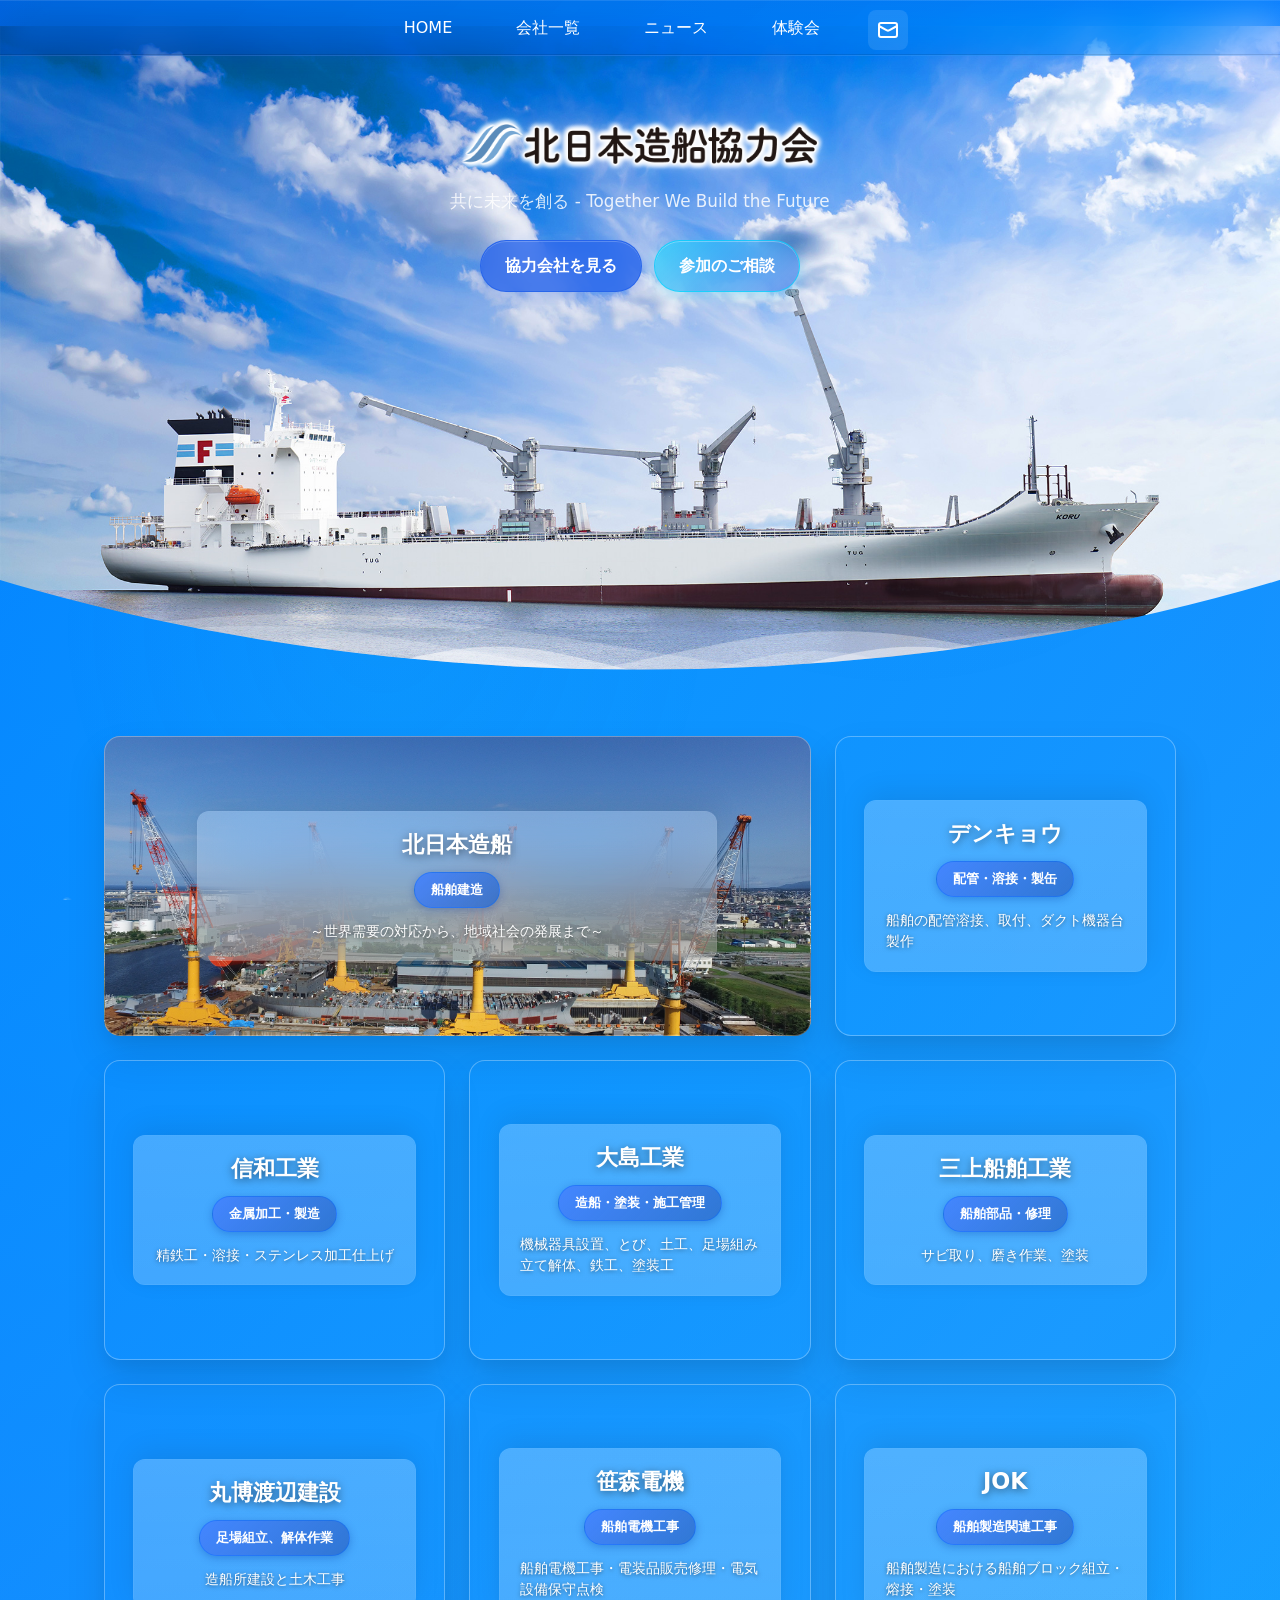
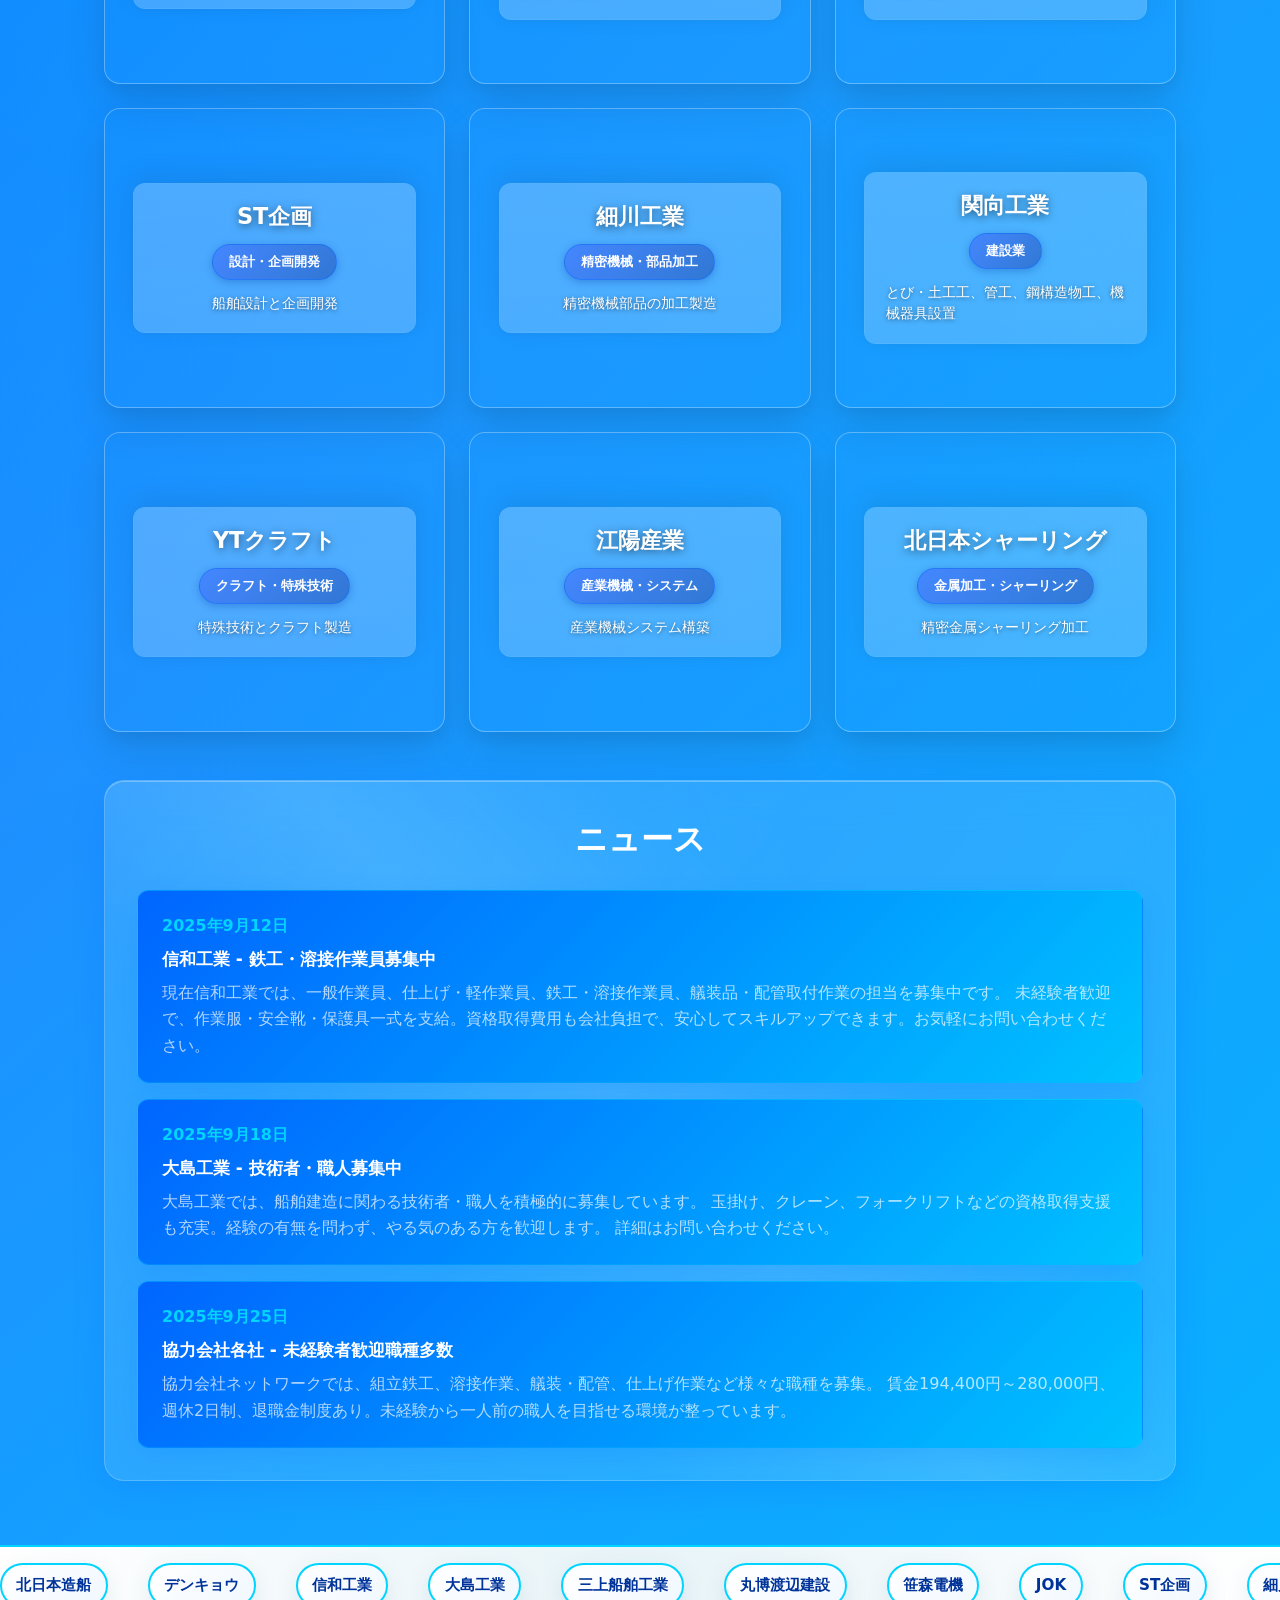
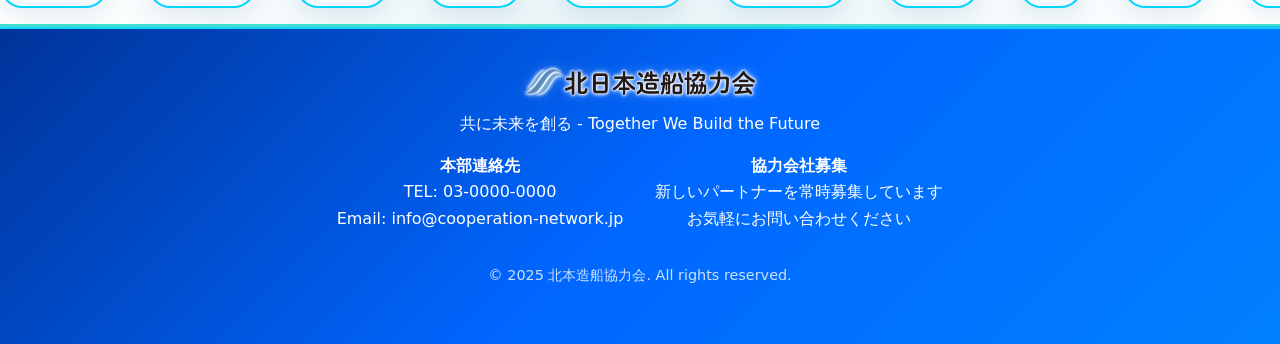
<file: index.html>
<!DOCTYPE html>
<html lang="ja">
<head>
    <meta charset="UTF-8">
    <meta name="viewport" content="width=device-width, initial-scale=1.0">
    <title>北本造船協力会 - 八戸市から世界へ</title>
    <link rel="stylesheet" href="css/common.css">
    <link rel="stylesheet" href="css/index.css">
</head>
<body>
    <!-- ナビゲーション -->
    <nav class="nav">
        <div class="nav-inner">
            <!-- メニュー -->
            <ul>
                <li><a href="#header">HOME</a></li>
                <li><a href="#companies">会社一覧</a></li>
                <li><a href="#news">ニュース</a></li>
                <li><a href="trial.html">体験会</a></li>
            </ul>
            <!-- メールアイコン -->
            <div class="nav-contact">
                <a href="contact.html" class="contact-icon">
                    <svg fill="none" stroke="currentColor" viewBox="0 0 24 24" xmlns="http://www.w3.org/2000/svg">
                        <path stroke-linecap="round" stroke-linejoin="round" stroke-width="2" d="M3 8l7.89 4.26a2 2 0 002.22 0L21 8M5 19h14a2 2 0 002-2V7a2 2 0 00-2-2H5a2 2 0 00-2 2v10a2 2 0 002 2z"></path>
                    </svg>
                </a>
            </div>
        </div>
    </nav>

    <!-- ヘッダー -->
    <header class="header" id="header">
        <img src="img/sitename.png" alt="協力会社ネットワーク" class="header-logo">
        <p>共に未来を創る - Together We Build the Future</p>
        <div class="hero-actions">
            <a href="#companies" class="button button--primary">協力会社を見る</a>
            <a href="contact.html" class="button button--ghost">参加のご相談</a>
        </div>
        <!-- Canvas波アニメーション -->
        <canvas id="waveCanvas"></canvas>
    </header>

    <div class="container">
        <!-- パーティクル背景 -->
        <canvas id="bubbleCanvas"></canvas>

        <!-- 会社一覧 -->
        <section id="companies" class="companies">
            <div class="company-grid">
                <!-- メイン会社 -->
                <div class="company-card main-company-card" id="main-company">
                    <div class="content-wrapper">
                        <h3>北日本造船</h3>
                        <span class="specialty">船舶建造</span>
                        <p>～世界需要の対応から、地域社会の発展まで～</p>
                    </div>
                </div>

                <div class="company-card">
                    <div class="content-wrapper">
                        <h3>デンキョウ</h3>
                        <span class="specialty">配管・溶接・製缶</span>
                        <p>船舶の配管溶接、取付、ダクト機器台製作</p>
                    </div>
                </div>

                <div class="company-card">
                    <div class="content-wrapper">
                        <h3>信和工業</h3>
                        <span class="specialty">金属加工・製造</span>
                        <p>精鉄工・溶接・ステンレス加工仕上げ</p>
                    </div>
                </div>

                <div class="company-card">
                    <div class="content-wrapper">
                        <h3>大島工業</h3>
                        <span class="specialty">造船・塗装・施工管理</span>
                        <p>機械器具設置、とび、土工、足場組み立て解体、鉄工、塗装工</p>
                    </div>
                </div>

                <div class="company-card">
                    <div class="content-wrapper">
                        <h3>三上船舶工業</h3>
                        <span class="specialty">船舶部品・修理</span>
                        <p>サビ取り、磨き作業、塗装</p>
                    </div>
                </div>

                <div class="company-card">
                    <div class="content-wrapper">
                        <h3>丸博渡辺建設</h3>
                        <span class="specialty">足場組立、解体作業</span>
                        <p>造船所建設と土木工事</p>
                    </div>
                </div>

                <div class="company-card">
                    <div class="content-wrapper">
                        <h3>笹森電機</h3>
                        <span class="specialty">船舶電機工事</span>
                        <p>船舶電機工事・電装品販売修理・電気設備保守点検</p>
                    </div>
                </div>

                <div class="company-card">
                    <div class="content-wrapper">
                        <h3>JOK</h3>
                        <span class="specialty">船舶製造関連工事</span>
                        <p>船舶製造における船舶ブロック組立・熔接・塗装</p>
                    </div>
                </div>

                <div class="company-card">
                    <div class="content-wrapper">
                        <h3>ST企画</h3>
                        <span class="specialty">設計・企画開発</span>
                        <p>船舶設計と企画開発</p>
                    </div>
                </div>

                <div class="company-card">
                    <div class="content-wrapper">
                        <h3>細川工業</h3>
                        <span class="specialty">精密機械・部品加工</span>
                        <p>精密機械部品の加工製造</p>
                    </div>
                </div>

                <div class="company-card">
                    <div class="content-wrapper">
                        <h3>関向工業</h3>
                        <span class="specialty">建設業</span>
                        <p>とび・土工工、管工、鋼構造物工、機械器具設置</p>
                    </div>
                </div>

                <div class="company-card">
                    <div class="content-wrapper">
                        <h3>YTクラフト</h3>
                        <span class="specialty">クラフト・特殊技術</span>
                        <p>特殊技術とクラフト製造</p>
                    </div>
                </div>

                <div class="company-card">
                    <div class="content-wrapper">
                        <h3>江陽産業</h3>
                        <span class="specialty">産業機械・システム</span>
                        <p>産業機械システム構築</p>
                    </div>
                </div>

                <div class="company-card">
                    <div class="content-wrapper">
                        <h3>北日本シャーリング</h3>
                        <span class="specialty">金属加工・シャーリング</span>
                        <p>精密金属シャーリング加工</p>
                    </div>
                </div>
            </div>
        </section>


        <!-- ニュース -->
        <section id="news" class="news-events">
            <h2>ニュース</h2>
            
            <div class="news-item">
                <div class="news-date">2025年9月12日</div>
                <div class="news-title">信和工業 - 鉄工・溶接作業員募集中</div>
                <div class="news-summary">
                    現在信和工業では、一般作業員、仕上げ・軽作業員、鉄工・溶接作業員、艤装品・配管取付作業の担当を募集中です。
                    未経験者歓迎で、作業服・安全靴・保護具一式を支給。資格取得費用も会社負担で、安心してスキルアップできます。お気軽にお問い合わせください。
                </div>
            </div>

            <div class="news-item">
                <div class="news-date">2025年9月18日</div>
                <div class="news-title">大島工業 - 技術者・職人募集中</div>
                <div class="news-summary">
                    大島工業では、船舶建造に関わる技術者・職人を積極的に募集しています。
                    玉掛け、クレーン、フォークリフトなどの資格取得支援も充実。経験の有無を問わず、やる気のある方を歓迎します。
                    詳細はお問い合わせください。
                </div>
            </div>

            <div class="news-item">
                <div class="news-date">2025年9月25日</div>
                <div class="news-title">協力会社各社 - 未経験者歓迎職種多数</div>
                <div class="news-summary">
                    協力会社ネットワークでは、組立鉄工、溶接作業、艤装・配管、仕上げ作業など様々な職種を募集。
                    賃金194,400円～280,000円、週休2日制、退職金制度あり。未経験から一人前の職人を目指せる環境が整っています。
                </div>
            </div>
        </section>

        </section>
    </div>

    <!-- パートナー・ロゴ帯（仮） -->
    <div class="partner-strip">
        <div class="marquee">
            <div class="track">
                <div class="logo">北日本造船</div>
                <div class="logo">デンキョウ</div>
                <div class="logo">信和工業</div>
                <div class="logo">大島工業</div>
                <div class="logo">三上船舶工業</div>
                <div class="logo">丸博渡辺建設</div>
                <div class="logo">笹森電機</div>
                <div class="logo">JOK</div>
                <div class="logo">ST企画</div>
                <div class="logo">細川工業</div>
                <div class="logo">関向工業</div>
                <div class="logo">YTクラフト</div>
                <div class="logo">江陽産業</div>
                <div class="logo">北日本シャーリング</div>
                <!-- ループのため複製 -->
                <div class="logo">北日本造船</div>
                <div class="logo">デンキョウ</div>
                <div class="logo">信和工業</div>
                <div class="logo">大島工業</div>
                <div class="logo">三上船舶工業</div>
                <div class="logo">丸博渡辺建設</div>
                <div class="logo">笹森電機</div>
                <div class="logo">JOK</div>
                <div class="logo">ST企画</div>
                <div class="logo">細川工業</div>
                <div class="logo">関向工業</div>
                <div class="logo">YTクラフト</div>
                <div class="logo">江陽産業</div>
                <div class="logo">北日本シャーリング</div>
            </div>
        </div>
    </div>

    <!-- フッター -->
    <footer id="contact" class="footer">
        <img src="img/sitename.png" alt="協力会社ネットワーク" class="footer-logo">
        <p>共に未来を創る - Together We Build the Future</p>
        <div class="contact-info">
            <div>
                <strong>本部連絡先</strong><br>
                TEL: 03-0000-0000<br>
                Email: info@cooperation-network.jp
            </div>
            <div>
                <strong>協力会社募集</strong><br>
                新しいパートナーを常時募集しています<br>
                お気軽にお問い合わせください
            </div>
        </div>
        <p style="margin-top: 2rem; font-size: 0.9rem; opacity: 0.8;">
            © 2025 北本造船協力会. All rights reserved.
        </p>
    </footer>

    <!-- 会社モーダル -->
    <div class="company-modal" id="companyModal">
        <div class="modal-content">
            <div class="modal-header">
                <h3 id="modalCompanyName">会社名</h3>
                <span class="close-btn">&times;</span>
            </div>
            <div class="modal-body">
                <div class="company-info">
                    <p id="modalCompanyDescription">会社の詳細情報</p>
                </div>
                <div class="modal-actions">
                    <button class="action-btn company-info-btn">
                        <i class="icon-info"></i>会社情報を見る
                    </button>
                    <button class="action-btn visit-experience-btn">
                        <i class="icon-visit"></i>現場見学・体験
                    </button>
                    <button class="action-btn sns-btn" data-available="false" disabled>
                        <i class="icon-sns"></i>SNS
                    </button>
                </div>
            </div>
        </div>
    </div>

    <script src="js/script.js"></script>
</body>
</html>
</file>
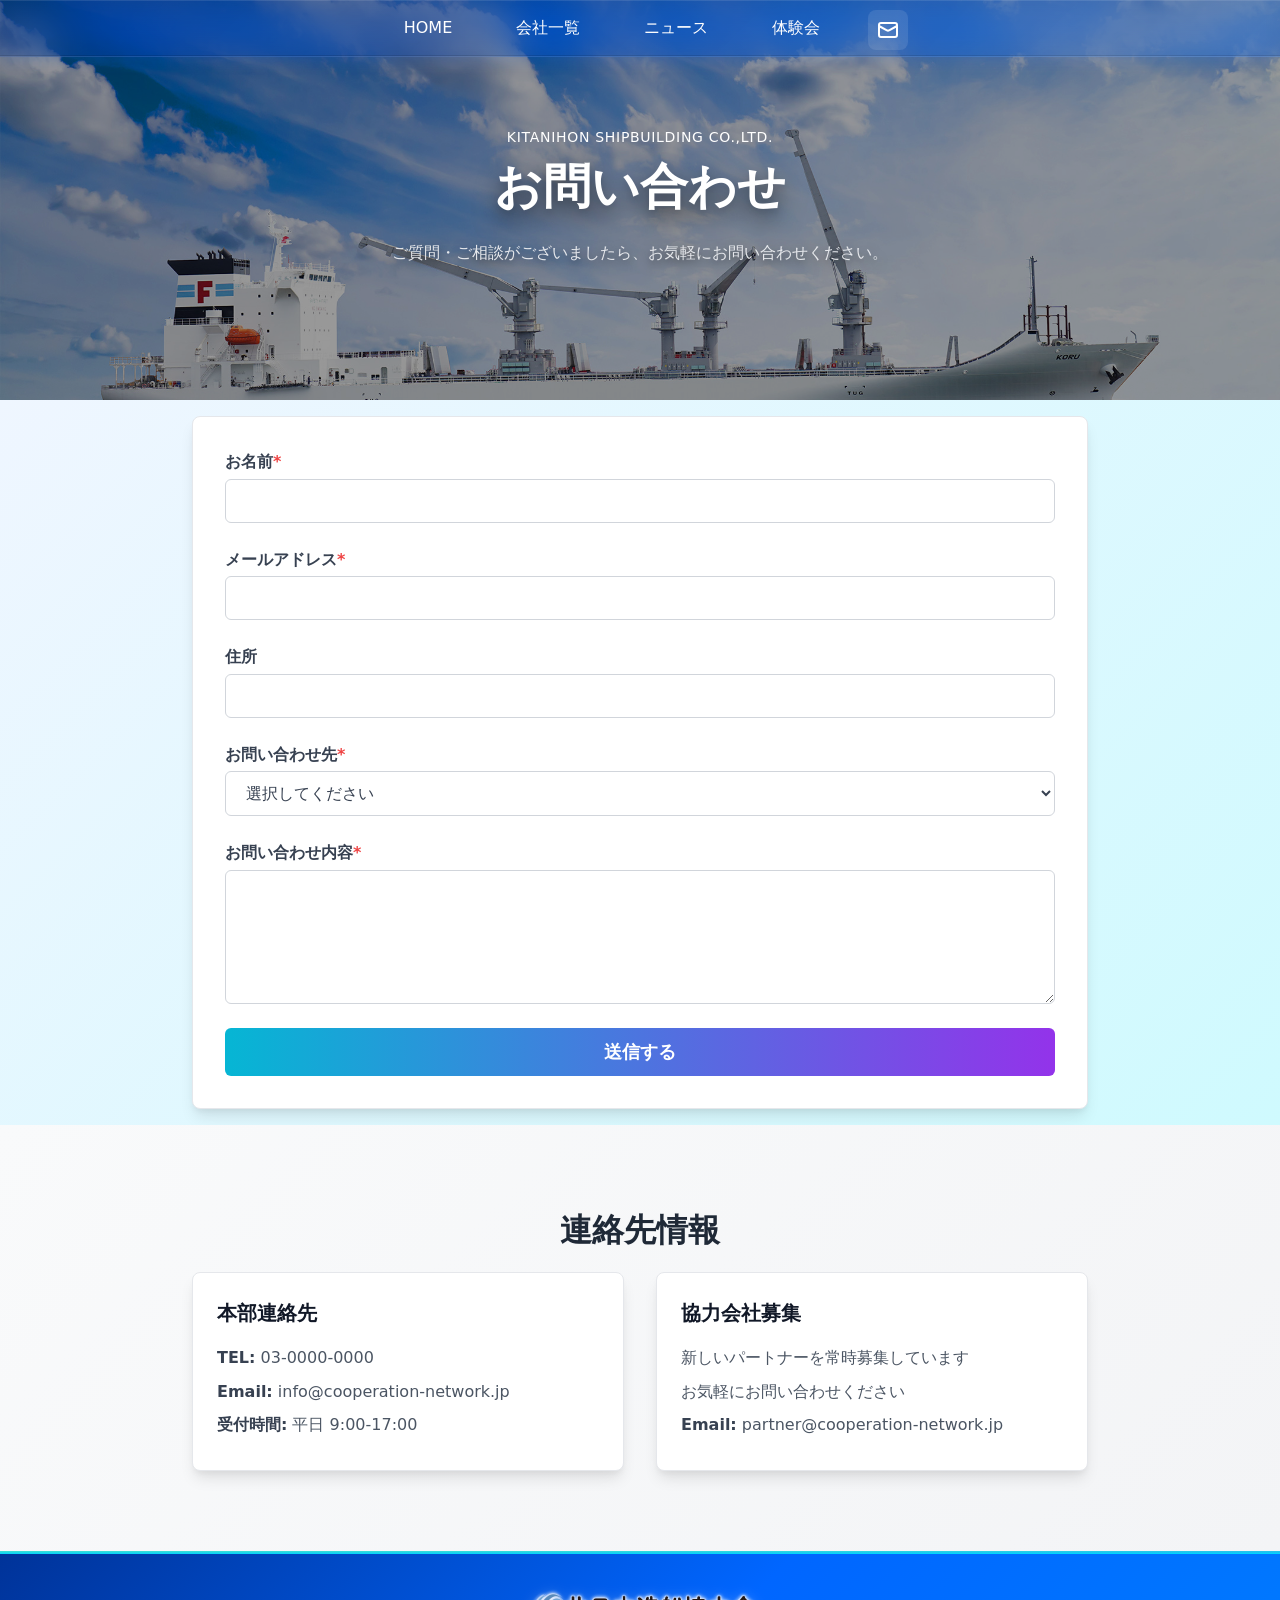
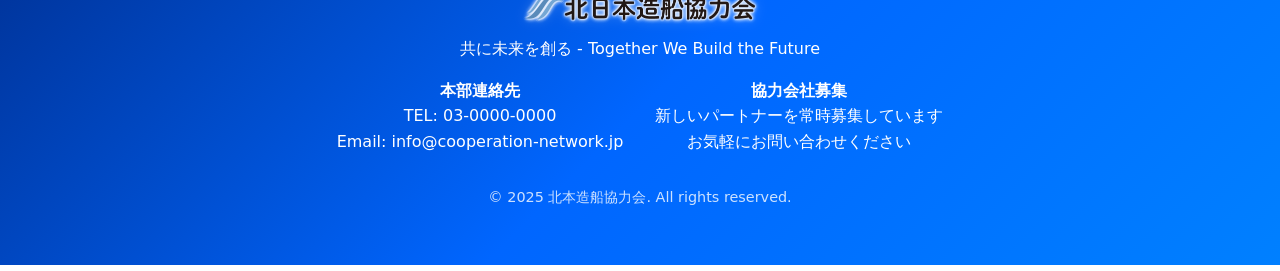
<file: contact.html>
<!DOCTYPE html>
<html lang="ja">
<head>
    <meta charset="UTF-8">
    <meta name="viewport" content="width=device-width, initial-scale=1.0">
    <title>お問い合わせ｜北本造船協力会</title>
    <link rel="stylesheet" href="css/common.css">
    <link rel="stylesheet" href="css/inner.css">
    <script src="js/script.js"></script>
</head>
<body>

    <!-- ナビゲーション -->
    <nav class="nav">
        <div class="nav-inner">
            <!-- メニュー -->
            <ul>
                <li><a href="index.html#header">HOME</a></li>
                <li><a href="index.html#companies">会社一覧</a></li>
                <li><a href="index.html#news">ニュース</a></li>
                <li><a href="trial.html">体験会</a></li>
            </ul>
            <!-- メールアイコン -->
            <div class="nav-contact">
                <a href="contact.html" class="contact-icon">
                    <svg fill="none" stroke="currentColor" viewBox="0 0 24 24" xmlns="http://www.w3.org/2000/svg">
                        <path stroke-linecap="round" stroke-linejoin="round" stroke-width="2" d="M3 8l7.89 4.26a2 2 0 002.22 0L21 8M5 19h14a2 2 0 002-2V7a2 2 0 00-2-2H5a2 2 0 00-2 2v10a2 2 0 002 2z"></path>
                    </svg>
                </a>
            </div>
        </div>
    </nav>

    <!-- ヘッダー -->
    <header>
        <div class="absolute">
            <img src="img/mv.jpg" alt="造船現場の様子">
            <div class="bg-black"></div>
        </div>
        <div class="relative">
            <p class="text-sm md:text-base mb-2 tracking-widest text-white">KITANIHON SHIPBUILDING CO.,LTD.</p>
            <h1 class="text-4xl md:text-5xl lg:text-6xl font-black leading-tight mb-6 text-white drop-shadow-lg">
                お問い合わせ
            </h1>
            <p class="max-w-2xl mx-auto text-base md:text-lg mb-6 text-gray-200 drop-shadow-md">
                ご質問・ご相談がございましたら、お気軽にお問い合わせください。
            </p>
        </div>
    </header>

    <main>
        <!-- お問い合わせフォーム -->
        <section class="contact-section">
            <div class="contact-container">
                <div class="contact-form-card">
                    <form class="contact-form" action="#" method="POST">
                        <div class="space-y-6">
                            <div class="contact-form-group">
                                <label for="name" class="block text-left font-semibold mb-1">お名前<span class="required">*</span></label>
                                <input type="text" id="name" name="name" required class="w-full px-4 py-2 border border-gray-300 rounded-md bg-white text-gray-900 focus:ring-cyan-500 focus:border-cyan-500">
                            </div>

                            <div class="contact-form-group">
                                <label for="email" class="block text-left font-semibold mb-1">メールアドレス<span class="required">*</span></label>
                                <input type="email" id="email" name="email" required class="w-full px-4 py-2 border border-gray-300 rounded-md bg-white text-gray-900 focus:ring-cyan-500 focus:border-cyan-500">
                            </div>

                            <div class="contact-form-group">
                                <label for="address" class="block text-left font-semibold mb-1">住所</label>
                                <input type="text" id="address" name="address" class="w-full px-4 py-2 border border-gray-300 rounded-md bg-white text-gray-900 focus:ring-cyan-500 focus:border-cyan-500">
                            </div>

                            <div class="contact-form-group">
                                <label for="company" class="block text-left font-semibold mb-1">お問い合わせ先<span class="required">*</span></label>
                                <select id="company" name="company" required class="w-full px-4 py-2 border border-gray-300 rounded-md bg-white text-gray-900 focus:ring-cyan-500 focus:border-cyan-500">
                                    <option value="">選択してください</option>
                                    <option value="北日本造船">北日本造船</option>
                                    <option value="デンキョウ">デンキョウ</option>
                                    <option value="信和工業">信和工業</option>
                                    <option value="大島工業">大島工業</option>
                                    <option value="三上船舶工業">三上船舶工業</option>
                                    <option value="丸博渡辺建設">丸博渡辺建設</option>
                                    <option value="笹森電機">笹森電機</option>
                                    <option value="JOK">JOK</option>
                                    <option value="ST企画">ST企画</option>
                                    <option value="細川工業">細川工業</option>
                                    <option value="関向工業">関向工業</option>
                                    <option value="YTクラフト">YTクラフト</option>
                                    <option value="江陽産業">江陽産業</option>
                                    <option value="北日本シャーリング">北日本シャーリング</option>
                                </select>
                            </div>

                            <div class="contact-form-group">
                                <label for="message" class="block text-left font-semibold mb-1">お問い合わせ内容<span class="required">*</span></label>
                                <textarea id="message" name="message" rows="6" required class="w-full px-4 py-2 border border-gray-300 rounded-md bg-white text-gray-900 focus:ring-cyan-500 focus:border-cyan-500"></textarea>
                            </div>

                            <div class="contact-form-group">
                                <button type="submit" class="contact-submit">
                                    送信する
                                </button>
                            </div>
                        </div>
                    </form>
                </div>
            </div>
        </section>

        <!-- 連絡先情報 -->
        <section class="contact-info-section">
            <div class="contact-container">
                <h2 class="section-title">連絡先情報</h2>
                <div class="contact-info-grid">
                    <div class="contact-info-card">
                        <h3>本部連絡先</h3>
                        <div class="space-y-2">
                            <p><strong>TEL:</strong> 03-0000-0000</p>
                            <p><strong>Email:</strong> info@cooperation-network.jp</p>
                            <p><strong>受付時間:</strong> 平日 9:00-17:00</p>
                        </div>
                    </div>
                    <div class="contact-info-card">
                        <h3>協力会社募集</h3>
                        <div class="space-y-2">
                            <p>新しいパートナーを常時募集しています</p>
                            <p>お気軽にお問い合わせください</p>
                            <p><strong>Email:</strong> partner@cooperation-network.jp</p>
                        </div>
                    </div>
                </div>
            </div>
        </section>
    </main>

    <footer id="contact" class="footer">
        <img src="img/sitename.png" alt="協力会社ネットワーク" class="footer-logo">
        <p>共に未来を創る - Together We Build the Future</p>
        <div class="contact-info">
            <div>
                <strong>本部連絡先</strong><br>
                TEL: 03-0000-0000<br>
                Email: info@cooperation-network.jp
            </div>
            <div>
                <strong>協力会社募集</strong><br>
                新しいパートナーを常時募集しています<br>
                お気軽にお問い合わせください
            </div>
        </div>
        <p style="margin-top: 2rem; font-size: 0.9rem; opacity: 0.8;">
            © 2025 北本造船協力会. All rights reserved.
        </p>
    </footer>

</body>
</html>
</file>
<file: css/common.css>
/* ========================================
   common.css - 共通スタイルシート
   ナビゲーション、フッター、モーダルなどの共通部分
   ======================================== */

:root {
    --nav-height: 56px;

    /* 参考サイトベースのブルーグラデーション */
    --primary-blue: #0066FF;
    --deep-blue: #003399;
    --bright-blue: #1E90FF;
    --light-cyan: #00D4FF;
    --cyan-accent: #40E0D0;
    --electric-blue: #0080FF;

    /* 背景とカード */
    --bg-gradient-start: #0066FF;
    --bg-gradient-middle: #1E90FF;
    --bg-gradient-end: #00BFFF;
    --card-bg: rgba(255, 255, 255, 0.1);
    --card-border: rgba(255, 255, 255, 0.2);

    /* テキストカラー */
    --text-white: #FFFFFF;
    --text-light: rgba(255, 255, 255, 0.9);
    --text-medium: rgba(255, 255, 255, 0.7);

    /* 旧色の互換性維持 */
    --ocean-deep: var(--deep-blue);
    --ocean-blue: var(--primary-blue);
    --sea-blue: var(--bright-blue);
    --sky-blue: var(--light-cyan);
    --light-blue: var(--cyan-accent);
    --foam-white: var(--text-white);
    --wave-blue: var(--electric-blue);
    --sail-cream: var(--card-bg);
    --wind-gray: var(--text-medium);
}

body {
    font-family: system-ui, -apple-system, 'Hiragino Sans', 'Yu Gothic UI', 'Meiryo', sans-serif;
    line-height: 1.65;
    color: var(--text-white);
    background:
        radial-gradient(circle at 30% 20%, rgba(0, 212, 255, 0.3) 0%, transparent 60%),
        radial-gradient(circle at 70% 80%, rgba(30, 144, 255, 0.2) 0%, transparent 50%),
        linear-gradient(135deg, var(--bg-gradient-start) 0%, var(--bg-gradient-middle) 50%, var(--bg-gradient-end) 100%);
    -webkit-font-smoothing: antialiased;
    text-rendering: optimizeLegibility;
    position: relative;
    min-height: 100vh;
}

/* 波のアニメーション背景 */
body::before {
    content: '';
    position: fixed;
    top: 0;
    left: 0;
    width: 100%;
    height: 100%;
    background:
        radial-gradient(circle at 30% 70%, rgba(52, 152, 219, 0.05) 0%, transparent 30%),
        radial-gradient(circle at 70% 30%, rgba(26, 82, 117, 0.03) 0%, transparent 40%);
    animation: gentle-waves 8s ease-in-out infinite;
    pointer-events: none;
    z-index: -1;
}

@keyframes gentle-waves {

    0%,
    100% {
        transform: scale(1) rotate(0deg);
        opacity: 0.5;
    }

    50% {
        transform: scale(1.05) rotate(1deg);
        opacity: 0.8;
    }
}

/* ナビゲーション - シンプルな曲線 */
.nav {
    -webkit-backdrop-filter: saturate(180%) blur(20px);
    backdrop-filter: saturate(180%) blur(20px);
    background: linear-gradient(135deg, rgba(0, 51, 153, 0.3) 0%, rgba(0, 102, 255, 0.25) 100%);
    border-bottom: 1px solid rgba(255, 255, 255, 0.1);
    padding: 0;
    position: fixed;
    /* stickyからfixedに変更 */
    top: 0;
    left: 0;
    right: 0;
    z-index: 1000;
    box-shadow:
        0 2px 15px rgba(0, 102, 255, 0.2),
        0 1px 0 rgba(255, 255, 255, 0.1) inset,
        0 -1px 0 rgba(0, 0, 0, 0.1) inset;
}

.nav .nav-inner {
    max-width: 1200px;
    margin: 0 auto;
    padding: 0 1rem;
    display: flex;
    align-items: center;
    justify-content: center;
    gap: 1rem;
    position: relative;
    height: 56px;
    /* 高さを固定 */
}

/* CSSトグル（チェックボックス） */
.nav-toggle {
    position: absolute;
    opacity: 0;
    pointer-events: none;
}

.nav ul {
    list-style: none;
    display: flex;
    justify-content: center;
    flex-wrap: nowrap;
    /* 一列表示を強制 */
    margin: 0;
    padding: 0;
}

.nav li {
    margin: 0 1rem;
    /* デスクトップ固定間隔 */
}

.nav a {
    color: var(--text-white);
    text-decoration: none !important;
    padding: 0.5rem 1rem;
    /* デスクトップ固定パディング */
    border-radius: 8px;
    transition: all 0.3s ease;
    white-space: nowrap;
    position: relative;
    font-size: 1rem;
    /* デスクトップ固定フォントサイズ */
}

.nav a:hover {
    background: rgba(255, 255, 255, 0.15);
    color: var(--text-white);
    transform: translateY(-2px);
    box-shadow:
        0 5px 15px rgba(0, 212, 255, 0.3),
        0 1px 0 rgba(255, 255, 255, 0.2) inset;
    backdrop-filter: blur(10px);
    text-decoration: none !important;
}

/* メールアイコンに背景色追加と位置調整 */
.nav-contact a {
    background: rgba(255, 255, 255, 0.1);
    border-radius: 8px;
    padding: 0.5rem !important;
    transition: all 0.3s ease;
    transform: translateY(2px);
    /* 位置を下に調整 */
    display: flex;
    align-items: center;
    justify-content: center;
}

.nav-contact a:hover {
    background: rgba(255, 255, 255, 0.2);
    transform: translateY(0px);
}

/* ナビゲーションとヘッダーのオーバーラップを統一 */
.nav {
    position: fixed;
    top: 0;
    left: 0;
    width: 100%;
    height: var(--nav-height);
    /* ナビゲーションの高さを変数で管理 */
    z-index: 1000;
}

/* ヒーロー領域はナビとオーバーラップ（上余白は付けない） */
.header,
.hero-section,
body>header {
    margin-top: 0 !important;
    position: relative;
}

/* すべてのページで nav をヒーロー上に重ねる（隣接時の確実な上書き） */
.nav+.header,
.nav+.hero-section,
.nav+header {
    margin-top: 0 !important;
    /* 上余白を付けない */
    padding-top: clamp(0px, 2vh, 16px);
    /* 重なり時の最低限の内側余白（読みやすさ）*/
}

/* 固定ヘッダーに対するアンカーの見切れ防止（軽微な改善） */
[id] {
    scroll-margin-top: calc(var(--nav-height) + 8px);
}

/* メインコンテンツ */
.container {
    max-width: 1200px;
    margin: 0 auto;
    padding: 1rem 2rem;
}

/* フッター - 水平線の向こう風 */
.footer {
    background:
        linear-gradient(135deg, var(--ocean-deep) 0%, var(--ocean-blue) 50%, var(--wave-blue) 100%),
        radial-gradient(circle at 30% 10%, rgba(93, 173, 226, 0.1) 0%, transparent 60%);
    color: var(--foam-white);
    text-align: center;
    padding: 2.5rem 0;
    border-top: 3px solid var(--sky-blue);
    position: relative;
}

.footer-logo {
    max-height: 26px;
    height: auto;
    margin-bottom: 1rem;
    display: block;
    margin-left: auto;
    margin-right: auto;
    filter:
        drop-shadow(0px 0px 2px rgba(255, 255, 255, 0.6)) drop-shadow(1px 1px 0px rgba(255, 255, 255, 0.4)) drop-shadow(-1px -1px 0px rgba(255, 255, 255, 0.4)) drop-shadow(1px -1px 0px rgba(255, 255, 255, 0.4)) drop-shadow(-1px 1px 0px rgba(255, 255, 255, 0.4)) drop-shadow(0px 0px 6px rgba(255, 255, 255, 0.2));
}

.footer::before {
    content: '';
    position: absolute;
    top: -3px;
    left: 0;
    width: 100%;
    height: 6px;
    background:
        radial-gradient(ellipse 300% 100% at 10% 0%, var(--light-blue) 0%, transparent 50%),
        radial-gradient(ellipse 200% 80% at 50% 0%, var(--sky-blue) 0%, transparent 40%),
        radial-gradient(ellipse 250% 90% at 90% 0%, var(--sea-blue) 0%, transparent 45%);
    animation: wave-motion 4s ease-in-out infinite reverse;
}

.footer p {
    margin-bottom: 1rem;
}

.footer .contact-info {
    display: flex;
    justify-content: center;
    gap: 2rem;
    flex-wrap: wrap;
}

/* 会社モーダル */
.company-modal {
    display: none;
    position: fixed;
    z-index: 2000;
    left: 0;
    top: 0;
    width: 100%;
    height: 100%;
    background-color: rgba(0, 0, 0, 0.6);
    backdrop-filter: blur(8px);
    -webkit-backdrop-filter: blur(8px);
    animation: fadeIn 0.3s ease;
}

.modal-content {
    background:
        linear-gradient(135deg, rgba(255, 255, 255, 0.95), rgba(248, 253, 255, 0.9)),
        radial-gradient(circle at 80% 20%, rgba(52, 152, 219, 0.1), transparent 60%);
    margin: 5% auto;
    padding: 0;
    border-radius: 20px;
    width: 90%;
    max-width: 600px;
    box-shadow:
        0 25px 50px rgba(0, 102, 255, 0.3),
        0 10px 30px rgba(0, 0, 0, 0.2),
        inset 0 1px 0 rgba(255, 255, 255, 0.3);
    border: 1px solid rgba(255, 255, 255, 0.4);
    animation: slideIn 0.3s ease;
    position: relative;
    overflow: hidden;
}

.modal-header {
    background: linear-gradient(135deg, var(--primary-blue), var(--bright-blue));
    color: var(--text-white);
    padding: 1.5rem 2rem;
    border-radius: 20px 20px 0 0;
    display: flex;
    justify-content: space-between;
    align-items: center;
    position: relative;
    min-height: 60px;
}

.modal-header::before {
    content: '';
    position: absolute;
    top: 0;
    left: 0;
    right: 0;
    bottom: 0;
    background: linear-gradient(45deg, transparent 30%, rgba(255, 255, 255, 0.1) 50%, transparent 70%);
    pointer-events: none;
}

.modal-header h3 {
    margin: 0;
    font-size: 1.5rem;
    font-weight: 700;
    text-shadow: 0 2px 8px rgba(0, 0, 0, 0.3);
    position: relative;
    z-index: 1;
    line-height: 1.2;
    display: flex;
    align-items: center;
    height: 40px;
}

.close-btn {
    color: var(--text-white);
    font-size: 0;
    font-weight: bold;
    cursor: pointer;
    transition: all 0.3s ease;
    position: relative;
    z-index: 1;
    width: 40px;
    height: 40px;
    display: flex;
    align-items: center;
    justify-content: center;
    border-radius: 50%;
    background: rgba(255, 255, 255, 0.1);
    flex-shrink: 0;
}

.close-btn::before {
    content: '';
    position: absolute;
    width: 20px;
    height: 2px;
    background-color: var(--text-white);
    transform: rotate(45deg);
}

.close-btn::after {
    content: '';
    position: absolute;
    width: 20px;
    height: 2px;
    background-color: var(--text-white);
    transform: rotate(-45deg);
}

.close-btn:hover {
    background: rgba(255, 255, 255, 0.2);
    transform: scale(1.1);
}

.modal-body {
    padding: 2rem;
}

.company-info {
    margin-bottom: 2rem;
}

.company-info p {
    color: var(--ocean-deep);
    font-size: 1rem;
    line-height: 1.6;
    margin: 0;
}

.modal-actions {
    display: flex;
    flex-direction: column;
    gap: 1rem;
}

.action-btn {
    display: flex;
    align-items: center;
    gap: 0.8rem;
    padding: 1rem 1.5rem;
    border: none;
    border-radius: 12px;
    font-size: 1rem;
    font-weight: 600;
    cursor: pointer;
    transition: all 0.3s ease;
    text-decoration: none;
    justify-content: center;
    position: relative;
    overflow: hidden;
}

.action-btn::before {
    content: '';
    position: absolute;
    top: 0;
    left: -100%;
    width: 100%;
    height: 100%;
    background: linear-gradient(90deg, transparent, rgba(255, 255, 255, 0.2), transparent);
    transition: left 0.6s ease;
}

.action-btn:hover::before {
    left: 100%;
}

.company-info-btn {
    background: linear-gradient(135deg, #1e40af, #3b82f6);
    color: var(--text-white);
    box-shadow: 0 4px 15px rgba(30, 64, 175, 0.4);
}

.company-info-btn:hover {
    transform: translateY(-2px);
    box-shadow: 0 6px 20px rgba(30, 64, 175, 0.5);
}

.sns-btn {
    background: linear-gradient(135deg, #f09433 0%, #e6683c 25%, #dc2743 50%, #cc2366 75%, #bc1888 100%);
    color: var(--text-white);
    box-shadow: 0 4px 15px rgba(188, 24, 136, 0.3);
}

.sns-btn:hover:not(:disabled) {
    transform: translateY(-2px);
    box-shadow: 0 6px 20px rgba(188, 24, 136, 0.4);
}

.sns-btn:disabled {
    background: linear-gradient(135deg, #ccc, #999);
    color: #666;
    cursor: not-allowed;
    opacity: 0.6;
}

.visit-experience-btn {
    background: linear-gradient(135deg, #059669, #10b981);
    color: var(--text-white);
    box-shadow: 0 4px 15px rgba(16, 185, 129, 0.3);
}

.visit-experience-btn:hover {
    transform: translateY(-2px);
    box-shadow: 0 6px 20px rgba(16, 185, 129, 0.4);
}

.action-btn i {
    font-size: 1.2rem;
}

/* アニメーション */
@keyframes fadeIn {
    from {
        opacity: 0;
    }

    to {
        opacity: 1;
    }
}

@keyframes slideIn {
    from {
        opacity: 0;
        transform: translateY(-50px) scale(0.9);
    }

    to {
        opacity: 1;
        transform: translateY(0) scale(1);
    }
}

@keyframes wave-motion {

    0%,
    100% {
        transform: translateX(0) scaleY(1);
    }

    50% {
        transform: translateX(10px) scaleY(1.1);
    }
}

/* メールアイコンサイズ統一 */
.nav-contact svg {
    width: 24px;
    height: 24px;
}

/* レスポンシブデザイン */
@media (max-width: 768px) {
    .header h1 {
        font-size: 2rem;
    }

    .header-logo {
        max-height: 32px;
    }

    .footer-logo {
        max-height: 21px;
    }

    /* ナビゲーション最適化 */
    .nav .nav-inner {
        padding: 0 0.5rem;
    }

    .nav li {
        margin: 0 0.4rem;
        flex: 1;
        text-align: center;
    }

    .nav a {
        font-size: 0.9rem;
        padding: 0.4rem 0.3rem;
        display: block;
        width: 100%;
    }

    .nav-contact a {
        padding: 0.4rem !important;
        display: flex !important;
        align-items: center;
        justify-content: center;
        width: auto !important;
        margin: 0 auto;
        transform: translateY(0) !important;
    }

    .container {
        padding: 1rem;
    }

    .mission,
    .success-stories,
    .news-events {
        padding: 2rem;
    }
}

@media (max-width: 480px) {
    .header-logo {
        max-height: 28px;
        margin-bottom: 0.8rem;
    }

    .footer-logo {
        max-height: 18px;
        margin-bottom: 0.8rem;
    }

    /* 小画面ナビゲーション最適化 */
    .nav .nav-inner {
        padding: 0 0.3rem;
    }

    .nav li {
        margin: 0 0.2rem;
        flex: 1;
        text-align: center;
    }

    .nav a {
        font-size: 0.85rem;
        padding: 0.3rem 0.15rem;
        border-radius: 6px;
        display: block;
        width: 100%;
    }

    .nav-contact a {
        padding: 0.3rem !important;
        display: flex !important;
        align-items: center;
        justify-content: center;
        width: auto !important;
        margin: 0 auto;
        transform: translateY(0) !important;
    }

    .modal-content {
        width: calc(98% - 10px);
        margin: 5% auto;
        margin-left: 5px;
        margin-right: 5px;
    }

    .modal-header {
        padding: 1rem 1.2rem;
    }

    .modal-header h3 {
        font-size: 1.2rem;
    }

    .modal-body {
        padding: 1.2rem;
    }

    .action-btn {
        padding: 0.7rem 1rem;
        font-size: 0.85rem;
    }
}

@media (max-width: 375px) {
    .header-logo {
        max-height: 24px;
        margin-bottom: 0.6rem;
    }

    .footer-logo {
        max-height: 16px;
        margin-bottom: 0.6rem;
    }

    /* 最小画面ナビゲーション最適化 */
    .nav .nav-inner {
        padding: 0 0.2rem;
    }

    .nav li {
        margin: 0 0.1rem;
        flex: 1;
        text-align: center;
    }

    .nav a {
        font-size: 0.8rem;
        padding: 0.25rem 0.1rem;
        border-radius: 4px;
        display: block;
        width: 100%;
    }

    .nav-contact a {
        padding: 0.25rem !important;
        display: flex !important;
        align-items: center;
        justify-content: center;
        width: auto !important;
        margin: 0 auto;
        transform: translateY(0) !important;
    }
}
</file>
<file: css/index.css>
﻿/* ========================================
   index.css - index.html固有スタイル
   ======================================== */

* {
    margin: 0;
    padding: 0;
    box-sizing: border-box;
}

        
        /* ヘッダー - 複数波アニメーション */
        .header {
            background: url('../img/mv.jpg') center center / cover;
            background-repeat: no-repeat;
            background-size: contain;
            aspect-ratio: 16/9;
            color: var(--text-white);
            padding: 4rem 0 8rem;
            text-align: center;
            border-bottom: 1px solid var(--card-border);
            position: relative;
            overflow: hidden;
            clip-path: ellipse(100% 93% at 50% 0%);
        }
        
        .header .container {
            position: relative;
            z-index: 10;
        }
        
        .header-logo {
            max-height: 40px;
            height: auto;
            margin-bottom: 1rem;
            filter: 
                drop-shadow(0px 0px 3px rgba(255, 255, 255, 0.9))
                drop-shadow(1px 1px 0px rgba(255, 255, 255, 0.8))
                drop-shadow(-1px -1px 0px rgba(255, 255, 255, 0.8))
                drop-shadow(1px -1px 0px rgba(255, 255, 255, 0.8))
                drop-shadow(-1px 1px 0px rgba(255, 255, 255, 0.8))
                drop-shadow(0px 0px 8px rgba(255, 255, 255, 0.3));
        }
        
        /* レスポンシブ対応 - 全デバイスでcoverを使用 */
        @media (max-width: 768px) {
            .header {
                min-height: 23vh;
                padding: 1.8rem 0 2.5rem;
                background-size: cover;
                background-position: center center;
                margin-top: 30px; /* 小画面では30pxに調整 */
            }
        }
        
        @media (max-width: 480px) {
            .header {
                min-height: 20vh;
                padding: 1.5rem 0 2rem;
                background-size: cover;
                background-position: center center;
                margin-top: 20px; /* 最小画面では20pxに調整 */
            }
        }
        
        @media (max-width: 375px) {
            .header {
                min-height: 17vh;
                padding: 1.2rem 0 1.8rem;
                background-size: cover;
                background-position: center center;
            }
        }
        
        
        
        /* Canvas波アニメーション */
        #waveCanvas {
            position: absolute;
            bottom: 0;
            left: 0;
            width: 100%;
            height: 120px; /* 高さは据え置き */
            transform: translateY(-40px); /* 位置だけ上げる */
            z-index: 2;
            pointer-events: none;
            clip-path: ellipse(100% 90% at 50% 100%);
        }
        
        /* パーティクル背景Canvas */
        #bubbleCanvas {
            position: fixed;
            top: 0;
            left: 0;
            width: 100vw;
            height: 100vh;
            z-index: -1;
            pointer-events: none;
        }
        

        .header h1 {
            font-size: clamp(2rem, 4vw, 3rem);
            margin-bottom: 0.75rem;
            font-weight: 700;
            letter-spacing: 0.3px;
        }

        .header p {
            font-size: 1.05rem;
            opacity: 0.85;
        }

        .hero-actions {
            display: flex;
            gap: 0.8rem;
            justify-content: center;
            margin-top: 1.5rem;
        }

        .button {
            display: inline-flex;
            align-items: center;
            gap: 0.5rem;
            padding: 0.75rem 1.5rem;
            border-radius: 30px;
            font-weight: 600;
            border: 1px solid rgba(255, 255, 255, 0.2);
            text-decoration: none;
            color: var(--text-white);
            background: rgba(255, 255, 255, 0.1);
            backdrop-filter: blur(15px);
            -webkit-backdrop-filter: blur(15px);
            box-shadow: 
                0 8px 25px rgba(0, 102, 255, 0.2),
                0 1px 0 rgba(255, 255, 255, 0.2) inset,
                0 -1px 0 rgba(0, 0, 0, 0.1) inset;
            transition: all .3s ease;
            will-change: transform;
            z-index: 5;
        }

        .button:hover {
            transform: translateY(-3px);
            background: rgba(255, 255, 255, 0.2);
            border-color: rgba(255, 255, 255, 0.3);
            box-shadow: 
                0 12px 35px rgba(0, 102, 255, 0.3),
                0 2px 0 rgba(255, 255, 255, 0.3) inset,
                0 -2px 0 rgba(0, 0, 0, 0.1) inset;
        }

        .button--primary {
            background: rgba(37, 99, 235, 0.8);
            color: var(--text-white);
            border-color: rgba(37, 99, 235, 0.9);
            backdrop-filter: blur(10px);
            box-shadow: 
                0 4px 15px rgba(37, 99, 235, 0.3),
                inset 0 1px 0 rgba(255, 255, 255, 0.2);
        }

        .button--primary:hover {
            background: rgba(37, 99, 235, 0.9);
            border-color: rgba(37, 99, 235, 1);
            box-shadow: 
                0 6px 20px rgba(37, 99, 235, 0.4),
                inset 0 1px 0 rgba(255, 255, 255, 0.3);
        }

        .button--ghost {
            background: 
                linear-gradient(135deg, rgba(0, 212, 255, 0.6), rgba(37, 99, 235, 0.5)),
                rgba(255, 255, 255, 0.15);
            color: rgba(255, 255, 255, 1);
            border: 1px solid rgba(0, 212, 255, 0.7);
            backdrop-filter: blur(12px);
            box-shadow: 
                0 4px 15px rgba(0, 212, 255, 0.25),
                inset 0 1px 0 rgba(255, 255, 255, 0.3);
            position: relative;
            overflow: hidden;
        }

        .button--ghost::before {
            content: '';
            position: absolute;
            top: 0;
            left: -100%;
            width: 100%;
            height: 100%;
            background: linear-gradient(90deg, transparent, rgba(255, 255, 255, 0.2), transparent);
            transition: left 0.6s ease;
        }
        
        .button--ghost:hover {
            background: 
                linear-gradient(135deg, rgba(0, 212, 255, 0.8), rgba(37, 99, 235, 0.7)),
                rgba(255, 255, 255, 0.2);
            color: rgba(255, 255, 255, 1);
            border-color: rgba(0, 212, 255, 0.9);
            box-shadow: 
                0 6px 20px rgba(0, 212, 255, 0.35),
                inset 0 1px 0 rgba(255, 255, 255, 0.4);
        }

        .button--ghost:hover::before {
            left: 100%;
        }

        /* Canvas波アニメーション */
        #waveCanvas {
            position: absolute;
            bottom: 0;
            left: 0;
            width: 100%;
            height: 120px; /* 高さは据え置き */
            transform: translateY(-40px); /* 位置だけ上げる */
            z-index: 2;
            pointer-events: none;
            clip-path: ellipse(100% 90% at 50% 100%);
        }

        /* 波の見え方を端末幅に応じて微調整 */
        @media (max-width: 768px) {
            #waveCanvas {
                height: 120px; /* 高さは変更しない */
                transform: translateY(-24px); /* 少しだけ持ち上げ */
            }
        }
        @media (max-width: 480px) {
            #waveCanvas {
                height: 120px; /* 高さは変更しない */
                transform: translateY(-16px); /* さらに控えめに */
            }
        }
        
        /* パーティクル背景Canvas */
        #bubbleCanvas {
            position: fixed;
            top: 0;
            left: 0;
            width: 100vw;
            height: 100vh;
            z-index: -1;
            pointer-events: none;
        }






        /* ミッションセクション - シンプルなデザイン */
        .mission {
            background: 
                linear-gradient(135deg, rgba(255,255,255,0.9), rgba(248,253,255,0.8)),
                radial-gradient(circle at 80% 20%, rgba(52, 152, 219, 0.05), transparent 60%);
            border: 2px solid var(--sky-blue);
            padding: 3rem;
            border-radius: 30px;
            box-shadow: 0 15px 40px rgba(20, 79, 115, 0.1);
            margin: 2rem auto 3rem;
            max-width: 1200px;
            text-align: center;
            position: relative;
        }

        .mission h2 {
            color: var(--ocean-deep);
            font-size: clamp(1.6rem, 2.5vw, 2rem);
            margin-bottom: 1rem;
            position: relative;
        }
        
        .mission h2::after {
            content: '';
            position: absolute;
            bottom: -10px;
            left: 50%;
            transform: translateX(-50%);
            width: 80px;
            height: 3px;
            background: linear-gradient(90deg, var(--sky-blue), var(--light-blue));
            border-radius: 5px;
        }

        .mission p {
            font-size: 1.05rem;
            color: var(--wind-gray);
            max-width: 800px;
            margin: 1.5rem auto 0;
            line-height: 1.7;
        }

        /* 協力会社一覧 */
        .companies {
            margin-bottom: 3rem;
        }

        .companies h2 {
            text-align: center;
            color: var(--text-white);
            font-size: clamp(1.6rem, 2.5vw, 2rem);
            margin-bottom: 1.5rem;
        }

        .company-grid {
            display: grid;
            grid-template-columns: repeat(3, 1fr);
            gap: 1.5rem;
            max-width: 1200px;
            margin: 0 auto;
            padding: 0 2rem;
        }

        /* メイン会社カードを2列分の幅に */
        .main-company-card {
            grid-column: span 2;
            background-image: url('../img/01kitanihon.png') !important;
        }

        .main-company-card h3 {
            font-size: 1.5rem;
            color: #ffffff;
            margin-bottom: 0.8rem;
            text-shadow: 0 2px 8px rgba(0, 0, 0, 0.5);
        }

        .main-company-card .specialty {
            background: linear-gradient(135deg, rgb(68 130 255 / 90%), rgb(43 106 201 / 80%));
            color: #ffffff;
            font-weight: 600;
            font-size: 0.8rem;
            box-shadow: 0 2px 8px rgba(0, 51, 153, 0.3);
        }

        /* レスポンシブ対応 */
        .company-card {
            border: 1px solid rgba(255, 255, 255, 0.3);
            border-radius: 16px;
            box-shadow: 
                0 20px 40px rgba(0, 0, 0, 0.1),
                0 8px 16px rgba(0, 0, 0, 0.05);
            transition: all 0.3s ease;
            animation: fadeUp .6s ease both, cardFloat 8s ease-in-out infinite;
            background-size: cover;
            background-position: center;
            display: flex;
            flex-direction: column;
            justify-content: center;
            align-items: center;
            min-height: 300px;
            height: auto;
            position: relative;
            overflow: hidden;
            color: var(--text-white);
            /* 子要素での backdrop-filter を安定適用するため分離 */
            isolation: isolate;
            padding: 1rem;
            cursor: pointer;
        }

        @media (max-width: 768px) and (min-width: 481px) {
            .company-grid {
                grid-template-columns: repeat(2, 1fr);
                gap: 1rem;
                padding: 0 1rem;
            }
            
            .company-card {
                padding: 1rem !important;
                min-height: 250px;
                justify-content: center;
                align-items: center;
            }
            
            .main-company-card {
                grid-column: span 2;
                padding: 1rem !important;
                min-height: 200px;
                justify-content: center;
                align-items: center;
            }
        }
        
        @media (max-width: 480px) {
            .company-grid {
                grid-template-columns: 1fr;
                gap: 0.8rem;
                padding: 0 0.8rem;
            }
            
            .company-grid .company-card {
                padding: 0.8rem !important;
                aspect-ratio: auto;
                min-height: 200px;
                height: auto;
                justify-content: center;
                align-items: center;
            }
            
            .company-grid .company-card h3 {
                font-size: 1.1rem;
                margin-bottom: 0.3rem;
            }
            
            .company-grid .company-card .specialty {
                font-size: 0.8rem;
                padding: 0.2rem 0.5rem;
                margin-bottom: 0.3rem;
                display: block;
                text-align: center;
                margin-left: auto;
                margin-right: auto;
            }
            
            .company-grid .company-card .content-wrapper {
                padding: 0.8rem 1rem;
            }
            
            .company-grid .company-card p {
                font-size: 0.85rem;
                line-height: 1.2;
                margin-bottom: 0;
            }
            
            .company-grid .main-company-card {
                grid-column: span 1;
                padding: 0.8rem !important;
                aspect-ratio: auto;
                min-height: 200px;
                height: auto;
                justify-content: center;
                align-items: center;
            }
        }
        
        @media (min-width: 769px) and (max-width: 1024px) {
            .company-grid {
                grid-template-columns: repeat(2, 1fr);
                padding: 0 1.5rem;
            }
            
            .main-company-card {
                grid-column: span 2;
            }
        }
        
        /* カード上部の明るいグラデーションオーバーレイ - 削除 */
        .company-card::after {
            display: none;
        }
        
        
        /* カード浮遊アニメーション */
        @keyframes cardFloat {
            0%, 100% { transform: translateY(0px) rotate(0deg); }
            25% { transform: translateY(-8px) rotate(0.5deg); }
            50% { transform: translateY(-5px) rotate(0deg); }
            75% { transform: translateY(-10px) rotate(-0.5deg); }
        }
        
        /* カードごとに異なるタイミング */
        .company-card:nth-child(2n) {
            animation-delay: -2s;
        }
        
        .company-card:nth-child(3n) {
            animation-delay: -4s;
        }
        
        .company-card:nth-child(4n) {
            animation-delay: -6s;
        }
        
        


        .company-card > * {
            position: relative;
            z-index: 2;
        }

        /* テキストコンテンツのラッパー */
        
        .company-card .content-wrapper {
            /* より透過したガラスエフェクト - ほぼ透明に近い状態 */
            background: linear-gradient(180deg, rgba(255, 255, 255, 0.15), rgba(255,255,255,0.12));
            background-color: rgba(255,255,255,0.10);
            padding: 1.1rem 1.3rem;
            margin: auto;
            border-radius: 12px;
            backdrop-filter: blur(35px) saturate(150%);
            -webkit-backdrop-filter: blur(35px) saturate(150%);
            background-clip: padding-box;
            border: 1px solid rgba(255, 255, 255, 0.25);
            position: relative;
            z-index: 2;
            box-shadow: 0 -8px 28px rgba(0, 0, 0, 0.08), 0 2px 8px rgba(0, 0, 0, 0.04);
            width: min(92%, 520px);
            margin-left: auto;
            margin-right: auto;
            margin-top: auto;
            margin-bottom: auto;
            overflow: hidden;
            will-change: backdrop-filter;
            transition: all 0.3s ease;
            display: flex;
            flex-direction: column;
            justify-content: center;
            align-items: center;
        }

        /* 各会社の背景画像設定 */
        .company-card:nth-child(1) {
            background-image: url('../img/01kitanihon.png');
        }
        
        .company-card:nth-child(2) {
            background-image: url('https://images.unsplash.com/photo-1581094288338-2314dddb7ece?w=500&h=350&fit=crop&crop=center');
        }
        
        .company-card:nth-child(3) {
            background-image: url('https://images.unsplash.com/photo-1586528116311-ad8dd3c8310d?w=500&h=350&fit=crop&crop=center');
        }
        
        .company-card:nth-child(4) {
            background-image: url('https://images.unsplash.com/photo-1513475382585-d06e58bcb0e0?w=500&h=350&fit=crop&crop=center');
        }
        
        .company-card:nth-child(5) {
            background-image: url('https://images.unsplash.com/photo-1507003211169-0a1dd7228f2d?w=500&h=350&fit=crop&crop=center');
        }
        
        .company-card:nth-child(6) {
            background-image: url('https://images.unsplash.com/photo-1559757148-5c350d0d3c56?w=500&h=350&fit=crop&crop=center');
        }
        
        .company-card:nth-child(7) {
            background-image: url('https://images.unsplash.com/photo-1581092160562-40aa08e78837?w=500&h=350&fit=crop&crop=center');
        }
        
        .company-card:nth-child(8) {
            background-image: url('https://images.unsplash.com/photo-1504384308090-c894fdcc538d?w=500&h=350&fit=crop&crop=center');
        }
        
        .company-card:nth-child(9) {
            background-image: url('https://images.unsplash.com/photo-1581094271901-8022df4466f9?w=500&h=350&fit=crop&crop=center');
        }
        
        .company-card:nth-child(10) {
            background-image: url('https://images.unsplash.com/photo-1565793298595-6a879b1d9492?w=500&h=350&fit=crop&crop=center');
        }
        
        .company-card:nth-child(11) {
            background-image: url('https://images.unsplash.com/photo-1568952433726-3896e3881c65?w=500&h=350&fit=crop&crop=center');
        }
        
        .company-card:nth-child(12) {
            background-image: url('https://images.unsplash.com/photo-1454165804606-c3d57bc86b40?w=500&h=350&fit=crop&crop=center');
        }
        
        .company-card:nth-child(13) {
            background-image: url('https://images.unsplash.com/photo-1586473219010-2ffc57b0d282?w=500&h=350&fit=crop&crop=center');
        }
        
        .company-card:nth-child(14) {
            background-image: url('https://images.unsplash.com/photo-1460925895917-afdab827c52f?w=500&h=350&fit=crop&crop=center');
        }

        .company-card:hover {
            transform: translateY(-8px) scale(1.02);
            box-shadow: 
                0 35px 70px rgba(0, 102, 255, 0.28),
                0 18px 36px rgba(0, 212, 255, 0.22);
            border: 1px solid rgba(255, 255, 255, 0.35);
            animation-play-state: paused;
            /* filter は backdrop-filter と相性が悪いため除去 */
        }
        
        .company-card:hover::after {
            opacity: 0.1;
        }

        .company-card:hover .content-wrapper {
            background: linear-gradient(180deg, rgba(255, 255, 255, 0.08), rgba(255,255,255,0.05));
            background-color: rgba(255,255,255,0.05);
            border: 1px solid rgba(255, 255, 255, 0.15);
            box-shadow: 0 -8px 28px rgba(0, 0, 0, 0.05), 0 2px 8px rgba(0, 0, 0, 0.02);
            backdrop-filter: blur(40px) saturate(180%);
            -webkit-backdrop-filter: blur(40px) saturate(180%);
        }

        .company-card h3 {
            color: #ffffff;
            font-size: 1.4rem;
            margin-bottom: 0.8rem;
            background-clip: padding-box;
            font-weight: 700;
            line-height: 1.3;
            text-align: center;
            text-shadow: 0 2px 8px rgba(0, 0, 0, 0.5);
        }
        
        /* メイン会社は左寄せ */
        .main-company-card h3 {
            text-align: left;
        }

        /* フォールバック: ブラウザが backdrop-filter 未対応の場合 */
        @supports not ((-webkit-backdrop-filter: blur(1px)) or (backdrop-filter: blur(1px))) {
            .company-card .content-wrapper {
                background: rgba(255, 255, 255, 0.85);
                border-color: rgba(255, 255, 255, 0.70);
                box-shadow: 0 -8px 24px rgba(0,0,0,0.20);
            }
        }

        .company-card .specialty {
            background: linear-gradient(135deg, rgb(68 130 255 / 90%), rgb(43 106 201 / 80%));
            color: #ffffff;
            padding: 0.4rem 1rem;
            border-radius: 20px;
            display: inline-block;
            margin-bottom: 0.8rem;
            font-size: 0.8rem;
            font-weight: 600;
            border: 1px solid rgba(0, 102, 255, 0.4);
            box-shadow: 0 2px 8px rgba(0, 51, 153, 0.3);
        }

        .company-card p {
            color: #ffffff;
            margin-bottom: 0;
            font-size: 0.9rem;
            line-height: 1.5;
            font-weight: 400;
            text-shadow: 0 1px 4px rgba(0, 0, 0, 0.5);
        }

        .company-card .contact {
            background: linear-gradient(180deg, rgba(255,255,255,0.02), rgba(255,255,255,0) 70%);
            border: 1px dashed rgba(15, 23, 42, 0.12);
            padding: 0.9rem;
            border-radius: 10px;
            font-size: 0.92rem;
        }

        /* 成功事例 */
        .success-stories {
            background: linear-gradient(180deg, rgba(255,255,255,0.02), rgba(255,255,255,0) 60%);
            border: 1px solid rgba(15, 23, 42, 0.1);
            padding: 3rem;
            border-radius: 14px;
            box-shadow: 0 12px 30px rgba(2, 6, 23, 0.08);
            margin-bottom: 3rem;
        }

        .success-stories h2 {
            text-align: center;
            color: #0f172a;
            font-size: clamp(1.6rem, 2.5vw, 2rem);
            margin-bottom: 1.5rem;
        }

        .story {
            border-left: 4px solid #3b82f6;
            padding-left: 1.5rem;
            margin-bottom: 1.6rem;
        }

        .story h3 {
            color: #0f172a;
            margin-bottom: 0.6rem;
        }

        .story p {
            color: #475569;
        }

        /* ニュース - ガラスエフェクト */
        .news-events {
            background: 
                linear-gradient(135deg, var(--card-bg), rgba(255, 255, 255, 0.1)),
                radial-gradient(circle at 20% 30%, rgba(0, 212, 255, 0.1) 0%, transparent 50%);
            border: 1px solid var(--card-border);
            padding: 2rem;
            border-radius: 20px;
            box-shadow: 
                0 8px 32px rgba(0, 102, 255, 0.2),
                inset 0 1px 0 rgba(255, 255, 255, 0.3);
            margin: 0 auto 3rem auto;
            backdrop-filter: blur(20px);
            -webkit-backdrop-filter: blur(20px);
            position: relative;
            overflow: hidden;
            max-width: 1200px;
            margin-left: 2rem;
            margin-right: 2rem;
        }
        
        @media (max-width: 768px) {
            .news-events {
                margin-left: 1rem;
                margin-right: 1rem;
            }
        }
        
        @media (min-width: 769px) and (max-width: 1024px) {
            .news-events {
                margin-left: 1.5rem;
                margin-right: 1.5rem;
            }
        }
        
        .news-events::before {
            content: '';
            position: absolute;
            top: 0;
            left: 0;
            right: 0;
            bottom: 0;
            background: 
                linear-gradient(45deg, transparent 30%, rgba(255,255,255,0.1) 50%, transparent 70%);
            pointer-events: none;
        }

        .news-events h2 {
            text-align: center;
            color: var(--text-white);
            font-size: clamp(1.6rem, 2.5vw, 2rem);
            margin-bottom: 1.5rem;
        }

        /* お問い合わせフォーム */
        .contact-form-section {
            background: 
                linear-gradient(135deg, var(--card-bg), rgba(255, 255, 255, 0.18)),
                radial-gradient(circle at 60% 40%, rgba(0, 212, 255, 0.15) 0%, transparent 60%);
            border: 2px solid rgba(255, 255, 255, 0.3);
            padding: 3.5rem 2.5rem;
            margin: 3rem 2rem 0 2rem;
            border-radius: 32px;
            backdrop-filter: blur(30px);
            position: relative;
            overflow: hidden;
            box-shadow: 
                0 25px 50px rgba(0, 212, 255, 0.12),
                inset 0 2px 4px rgba(255, 255, 255, 0.15),
                inset 0 -2px 4px rgba(0, 0, 0, 0.05);
        }

        .contact-form-section::before {
            content: '';
            position: absolute;
            top: 0;
            left: 0;
            right: 0;
            height: 2px;
            background: 
                linear-gradient(90deg, transparent 0%, rgba(255,255,255,0.4) 20%, rgba(0,212,255,0.3) 50%, rgba(255,255,255,0.4) 80%, transparent 100%);
            pointer-events: none;
        }

        .contact-form-section::after {
            content: '';
            position: absolute;
            top: 10px;
            left: 10px;
            right: 10px;
            bottom: 10px;
            border: 1px solid rgba(255, 255, 255, 0.1);
            border-radius: 26px;
            pointer-events: none;
        }

        .contact-form-section h2 {
            text-align: center;
            color: var(--text-white);
            font-size: clamp(1.8rem, 2.8vw, 2.4rem);
            margin-bottom: 2.5rem;
            font-weight: 600;
            text-shadow: 0 2px 10px rgba(37, 99, 235, 0.3);
            position: relative;
        }

        .contact-form-section h2::before {
            content: '';
            position: absolute;
            bottom: -10px;
            left: 50%;
            transform: translateX(-50%);
            width: 80px;
            height: 3px;
            background: linear-gradient(90deg, rgba(0, 212, 255, 0.8), rgba(37, 99, 235, 0.8));
            border-radius: 2px;
            box-shadow: 0 0 10px rgba(0, 212, 255, 0.4);
        }

        .form-container {
            max-width: 600px;
            margin: 0 auto;
        }

        .contact-form {
            display: flex;
            flex-direction: column;
            gap: 1.5rem;
        }

        .form-group {
            display: flex;
            flex-direction: column;
            gap: 0.5rem;
        }

        .form-group label {
            color: var(--text-white);
            font-weight: 500;
            font-size: 0.95rem;
        }

        .required {
            color: #ff6b6b;
            font-weight: 600;
        }

        .form-group input,
        .form-group select,
        .form-group textarea {
            background: rgba(255, 255, 255, 0.12);
            border: 1px solid rgba(255, 255, 255, 0.25);
            border-radius: 16px;
            padding: 0.875rem 1.25rem;
            color: var(--text-white);
            font-size: 0.95rem;
            transition: all 0.3s ease;
            backdrop-filter: blur(20px);
            box-shadow: 
                inset 0 1px 2px rgba(255, 255, 255, 0.1),
                inset 0 -1px 2px rgba(0, 0, 0, 0.05);
        }

        .form-group input:focus,
        .form-group select:focus,
        .form-group textarea:focus {
            outline: none;
            border-color: rgba(0, 212, 255, 0.6);
            background: rgba(255, 255, 255, 0.18);
            box-shadow: 
                0 0 0 3px rgba(0, 212, 255, 0.2),
                inset 0 1px 2px rgba(255, 255, 255, 0.15),
                0 0 20px rgba(0, 212, 255, 0.1);
        }

        .form-group input::placeholder,
        .form-group textarea::placeholder {
            color: rgba(255, 255, 255, 0.5);
        }

        .form-group select option {
            background: var(--ocean-deep);
            color: var(--text-white);
        }

        .form-group textarea {
            resize: vertical;
            min-height: 120px;
        }

        .submit-btn {
            background: linear-gradient(135deg, rgba(37, 99, 235, 1), rgba(0, 212, 255, 1));
            color: white;
            border: none;
            border-radius: 16px;
            padding: 1rem 2.5rem;
            font-size: 1.05rem;
            font-weight: 600;
            cursor: pointer;
            transition: all 0.4s ease;
            margin-top: 1.5rem;
            box-shadow: 
                0 8px 25px rgba(0, 212, 255, 0.35),
                0 4px 15px rgba(37, 99, 235, 0.3),
                inset 0 1px 3px rgba(255, 255, 255, 0.25);
            position: relative;
            overflow: hidden;
        }

        .submit-btn::before {
            content: '';
            position: absolute;
            top: 0;
            left: -100%;
            width: 100%;
            height: 100%;
            background: linear-gradient(90deg, transparent, rgba(255, 255, 255, 0.3), transparent);
            transition: left 0.8s ease;
        }

        .submit-btn:hover {
            transform: translateY(-3px);
            box-shadow: 
                0 10px 30px rgba(0, 212, 255, 0.4),
                0 6px 20px rgba(37, 99, 235, 0.35),
                inset 0 1px 4px rgba(255, 255, 255, 0.3);
        }

        .submit-btn:hover::before {
            left: 100%;
        }

        .submit-btn:active {
            transform: translateY(0);
        }

        @media (max-width: 768px) {
            .contact-form-section {
                margin: 1rem;
                padding: 2rem 1.5rem;
            }
            
            .form-group input,
            .form-group select,
            .form-group textarea {
                padding: 0.6rem 0.8rem;
            }
        }

        .news-item {
            padding: 1.4rem 1.5rem;
            background: 
                linear-gradient(135deg, rgba(0, 102, 255, 0.2), rgba(0, 212, 255, 0.15)),
                linear-gradient(135deg, var(--bg-gradient-start), var(--bg-gradient-end));
            margin-bottom: 1rem;
            border-radius: 12px;
            border: 1px solid rgba(0, 212, 255, 0.3);
            backdrop-filter: blur(10px);
            -webkit-backdrop-filter: blur(10px);
            box-shadow: 0 8px 25px rgba(0, 102, 255, 0.15);
            transition: all 0.3s ease;
        }
        
        .news-item:hover {
            background: 
                linear-gradient(135deg, rgba(0, 102, 255, 0.3), rgba(0, 212, 255, 0.25)),
                linear-gradient(135deg, var(--bg-gradient-start), var(--bg-gradient-end));
            border: 1px solid rgba(0, 212, 255, 0.5);
            box-shadow: 0 12px 35px rgba(0, 102, 255, 0.25);
            transform: translateY(-2px);
        }

        .news-item:last-child {
            margin-bottom: 0;
        }

        .news-date {
            color: var(--light-cyan);
            font-weight: 700;
            margin-bottom: 0.4rem;
        }

        .news-title {
            color: var(--text-white);
            font-size: 1.05rem;
            margin-bottom: 0.4rem;
            font-weight: 600;
        }

        .news-summary {
            color: var(--text-medium);
        }

        /* パートナー・ロゴ帯 - 海の水面風 */
        .partner-strip {
            border-top: 2px solid var(--sky-blue);
            border-bottom: 2px solid var(--light-blue);
            background: 
                linear-gradient(90deg, var(--foam-white) 0%, #e8f4f8 50%, var(--foam-white) 100%),
                linear-gradient(180deg, rgba(52, 152, 219, 0.05), transparent);
            position: relative;
            overflow: hidden;
        }
        
        .partner-strip::before {
            content: '';
            position: absolute;
            top: 0;
            left: -100%;
            width: 100%;
            height: 100%;
            background: linear-gradient(90deg, transparent, rgba(52, 152, 219, 0.1), transparent);
            animation: shimmer 4s infinite;
        }
        
        @keyframes shimmer {
            0% { left: -100%; }
            100% { left: 100%; }
        }

        .partner-strip .marquee {
            width: 100%;
            margin: 0;
            overflow: hidden;
            padding: 1rem 0;
            position: relative;
        }

        .partner-strip .track {
            display: flex;
            gap: 2.5rem;
            width: max-content;
            animation: scrollLogos 50s linear infinite;
        }

        .partner-strip .logo {
            color: var(--ocean-deep);
            background: linear-gradient(135deg, var(--foam-white), #f0f8ff);
            border: 2px solid var(--sky-blue);
            border-radius: 25px;
            padding: 0.5rem 0.9rem;
            box-shadow: 0 8px 25px rgba(20, 79, 115, 0.1);
            white-space: nowrap;
            font-weight: 600;
            font-size: .95rem;
        }

        @keyframes scrollLogos {
            from { transform: translateX(0); }
            to { transform: translateX(-50%); }
        }

        /* フェードアップ */
        @keyframes fadeUp {
            0% { opacity: 0; transform: translateY(10px); }
            100% { opacity: 1; transform: translateY(0); }
        }

        @media (prefers-reduced-motion: reduce) {
            .company-card { animation: none; }
            .partner-strip .track { animation-duration: 0s; }
            .button { transition: none; }
        }


        /* フェードアップ */
        @keyframes fadeUp {
            0% { opacity: 0; transform: translateY(10px); }
            100% { opacity: 1; transform: translateY(0); }
        }

        /* レスポンシブデザイン */
        @media (max-width: 768px) {
            .header h1 {
                font-size: 2rem;
            }
            
            .header-logo {
                max-height: 32px;
            }
            
            .footer-logo {
                max-height: 21px;
            }
            

            
            .container {
                padding: 1rem;
            }
            
            .mission, .success-stories, .news-events {
                padding: 2rem;
            }
        }
        
        @media (max-width: 480px) {
            .header-logo {
                max-height: 28px;
                margin-bottom: 0.8rem;
            }
            
            .footer-logo {
                max-height: 18px;
                margin-bottom: 0.8rem;
            }
            

        }
        
        @media (max-width: 375px) {
            .header-logo {
                max-height: 24px;
                margin-bottom: 0.6rem;
            }
            
            .footer-logo {
                max-height: 16px;
                margin-bottom: 0.6rem;
            }
            

        }





/* ヘッダー内コンテンツを60px下げる（ナビのオーバーラップは維持） */
.header { padding-top: calc(4rem + 60px) !important; }
@media (max-width: 768px) { .header { padding-top: calc(1.8rem + 60px) !important; } }
@media (max-width: 480px) { .header { padding-top: calc(1.5rem + 60px) !important; } }
@media (max-width: 375px) { .header { padding-top: calc(1.2rem + 60px) !important; } }

/* 1390px以上のみ適用（下位ブレイクポイントには反映しない） */
@media (min-width: 1390px) {
    .header {
        background-image: url('../img/mv_bg.jpg') ;
        background-size: cover;
        background-position: center center; /* 横軸中央寄せ */
        aspect-ratio: 23 / 9;
    }
}

/* 1950px以上は高さ制限を解除しつつcoverを維持 */
@media (min-width: 1950px) {
    .header {
        max-height: none !important; /* 60vhキャップ解除 */
        background-size: cover !important;
        background-position: center center;
        background-repeat: no-repeat;
    }
}

/* スマホでの比率維持（min-heightと外側paddingを無効化し、内側に余白） */
@media (max-width: 768px) {
    .header { min-height: 0 !important;  }
    .header .container { padding: calc(60px + 1.8rem) 0 2.5rem; }
}
@media (max-width: 480px) {
    .header { min-height: 0 !important;  }
    .header .container { padding: calc(60px + 1.5rem) 0 2rem; }
}
@media (max-width: 375px) {
    .header { min-height: 0 !important;  }
    .header .container { padding: calc(60px + 1.2rem) 0 1.8rem; }
}

/* 480px以下のボタン縮小（テキスト含む） */
@media (max-width: 480px) {
    .hero-actions { gap: 0.5rem; }
    .button {
        font-size: 0.85rem;
        padding: 0.55rem 1rem;
        gap: 0.4rem;
        border-radius: 22px;
    }
}

/* 480px以下では「共に未来を創る - Together We Build the Future」を非表示（indexヘッダー/フッター） */
@media (max-width: 480px) {
    .header > p { display: none !important; }
    .footer > p:first-of-type { display: none !important; }
    /* 文言非表示分のスペースを詰める */
    .hero-actions { margin-top: 0.6rem !important; }
}

/* 480px以下はアスペクト比を11/9にし、左右の切れを防ぐためcontain表示 */
/* 780px以下も同じ比率・画像を適用 */
@media (max-width: 780px) {
    .header {
        background-image: url('../img/mv_sp.jpg') !important;
        aspect-ratio: 11 / 9 !important;
        background-size: contain !important; /* 既存のcover指定を上書き */
        background-position: center center;
        background-repeat: no-repeat;
        background-color: var(--ocean-deep); /* レターボックス部分の背景色 */
    }
}

@media (max-width: 480px) {
    .header {
        background-image: url('../img/mv_sp.jpg') !important;
        aspect-ratio: 11 / 9 !important;
        background-size: contain !important; /* 既存のcover指定を上書き */
        background-position: center center;
        background-repeat: no-repeat;
        background-color: var(--ocean-deep); /* レターボックス部分の背景色 */
    }
}
</file>
<file: css/inner.css>
/* ========================================
   inner.css - Inner Pages Styles
   ======================================== */

body {
    background-color: #ffffff;
    margin: 0;
    padding: 0;
    line-height: 1.6;
    color: #374151;
}

h1,
h2,
h3,
h4,
h5,
h6 {
    font-weight: 700;
    margin: 0;
}

p {
    margin: 0 0 1rem 0;
}

a {
    color: #06b6d4;
    text-decoration: none;
}

a:hover {
    text-decoration: underline;
}



/* Hero Section */
.hero-section {
    position: relative;
    height: 100vh;
    display: flex;
    align-items: center;
    justify-content: center;
    overflow: hidden;
}

.hero-section .hero-bg {
    position: absolute;
    inset: 0;
    z-index: 0;
}

.hero-section img {
    width: 100%;
    height: 100%;
    object-fit: cover;
}

.hero-section .hero-overlay {
    position: absolute;
    inset: 0;
    background-color: rgba(0, 0, 0, 0.4);
}

.hero-section .hero-content {
    position: relative;
    z-index: 10;
    text-align: center;
    padding: 0 1rem;
    max-width: 1200px;
    margin: 0 auto;
}

.hero-section .hero-subtitle {
    font-size: 0.875rem;
    margin-bottom: 0.5rem;
    letter-spacing: 0.05em;
    color: white;
}

.hero-section h1 {
    font-size: 3rem;
    font-weight: 900;
    line-height: 1.1;
    margin-bottom: 2rem;
    color: white;
    text-shadow: 0 10px 25px rgba(0, 0, 0, 0.5);
}

.hero-section .hero-description {
    max-width: 42rem;
    margin: 0 auto 2rem;
    font-size: 1.125rem;
    color: #e5e7eb;
    text-shadow: 0 4px 12px rgba(0, 0, 0, 0.5);
}

.hero-section .btn-primary {
    background: linear-gradient(to right, #06b6d4, #9333ea);
    color: white;
    font-weight: bold;
    font-size: 1.125rem;
    padding: 1rem 2.5rem;
    border-radius: 9999px;
    transition: all 0.3s;
    display: inline-block;
    border: none;
    cursor: pointer;
}

.hero-section .btn-primary:hover {
    transform: scale(1.05);
    box-shadow: 0 10px 25px rgba(147, 51, 234, 0.3);
}

/* Sections */
.section {
    padding: 5rem 0;
}

.section-empathy {
    background: linear-gradient(to bottom right, #f1f5f9, #e2e8f0);
}

.section-value {
    background: linear-gradient(to bottom right, #eff6ff, #cffafe);
}

.section-program {
    background: linear-gradient(to bottom right, #fff7ed, #fef3c7);
}

.section-testimonials {
    background: linear-gradient(to bottom right, #f0fdf4, #dcfce7);
}

.section-requirements {
    background: linear-gradient(to bottom right, #faf5ff, #fce7f3);
}

.section-form {
    background: linear-gradient(to bottom right, #eef2ff, #dbeafe);
}

.section-title {
    font-weight: 900;
    font-size: 2rem;
    text-align: center;
    margin-bottom: 1rem;
    color: #1f2937;
}

.section-subtitle {
    text-align: center;
    color: #6b7280;
    margin-bottom: 4rem;
}

/* Container */
.container {
    max-width: 1200px;
    margin: 0 auto;
    padding: 0 1.5rem;
}

.max-w-4xl {
    max-width: 56rem;
}

.max-w-6xl {
    max-width: 72rem;
}

.max-w-5xl {
    max-width: 64rem;
}

.max-w-3xl {
    max-width: 48rem;
}

.max-w-2xl {
    max-width: 42rem;
}

/* Grid */
.grid {
    display: grid;
}

.grid-cols-2 {
    grid-template-columns: repeat(2, 1fr);
}

.grid-cols-3 {
    grid-template-columns: repeat(3, 1fr);
}

.gap-8 {
    gap: 2rem;
}

.gap-10 {
    gap: 2.5rem;
}

.gap-12 {
    gap: 3rem;
}

.gap-x-12 {
    column-gap: 3rem;
}

/* Flex */
.flex {
    display: flex;
}

.items-center {
    align-items: center;
}

.items-start {
    align-items: flex-start;
}

.justify-between {
    justify-content: space-between;
}

.space-y-4>*+* {
    margin-top: 1rem;
}

.space-y-6>*+* {
    margin-top: 1.5rem;
}

/* Text */
.text-center {
    text-align: center;
}

.text-left {
    text-align: left;
}

.text-xl {
    font-size: 1.25rem;
}

.text-2xl {
    font-size: 1.5rem;
}

.text-lg {
    font-size: 1.125rem;
}

.text-base {
    font-size: 1rem;
}

.text-sm {
    font-size: 0.875rem;
}

.font-bold {
    font-weight: 700;
}

.font-semibold {
    font-weight: 600;
}

.text-gray-900 {
    color: #111827;
}

.text-gray-700 {
    color: #374151;
}

.text-gray-600 {
    color: #4b5563;
}

.text-gray-500 {
    color: #6b7280;
}

.text-cyan-500 {
    color: #06b6d4;
}

.text-white {
    color: white;
}

.text-red-500 {
    color: #ef4444;
}

.text-gradient {
    background: linear-gradient(to right, #22d3ee, #a855f7);
    -webkit-background-clip: text;
    background-clip: text;
    color: transparent;
}

/* Background */
.bg-white {
    background-color: white;
}

.bg-gray-50 {
    background-color: #f9fafb;
}

.bg-gray-100 {
    background-color: #f3f4f6;
}

/* Padding */
.p-8 {
    padding: 2rem;
}

.p-6 {
    padding: 1.5rem;
}

.p-4 {
    padding: 1rem;
}

.py-4 {
    padding-top: 1rem;
    padding-bottom: 1rem;
}

.px-4 {
    padding-left: 1rem;
    padding-right: 1rem;
}

.py-2 {
    padding-top: 0.5rem;
    padding-bottom: 0.5rem;
}

.px-6 {
    padding: 0 1.5rem;
}

.py-20 {
    padding: 5rem 0;
}

.mb-12 {
    margin-bottom: 3rem;
}

.mb-8 {
    margin-bottom: 2rem;
}

.mb-6 {
    margin-bottom: 1.5rem;
}

.mb-4 {
    margin-bottom: 1rem;
}

.mb-3 {
    margin-bottom: 0.75rem;
}

.mt-12 {
    margin-top: 3rem;
}

.mt-4 {
    margin-top: 1rem;
}

.mt-1 {
    margin-top: 0.25rem;
}

.ml-3 {
    margin-left: 0.75rem;
}

.mr-4 {
    margin-right: 1rem;
}

.mx-auto {
    margin-left: auto;
    margin-right: auto;
}

/* Border */
.border {
    border-width: 1px;
}

.border-gray-200 {
    border-color: #e5e7eb;
}

.border-gray-300 {
    border-color: #d1d5db;
}

.rounded-lg {
    border-radius: 0.5rem;
}

.rounded-xl {
    border-radius: 0.75rem;
}

.rounded-md {
    border-radius: 0.375rem;
}

.rounded-full {
    border-radius: 9999px;
}

/* Shadow */
.shadow-lg {
    box-shadow: 0 10px 15px -3px rgba(0, 0, 0, 0.1), 0 4px 6px -2px rgba(0, 0, 0, 0.05);
}

.shadow-2xl {
    box-shadow: 0 25px 50px -12px rgba(0, 0, 0, 0.25);
}

/* Width */
.w-full {
    width: 100%;
}

.w-16 {
    width: 4rem;
}

.w-20 {
    width: 5rem;
}

.w-24 {
    width: 6rem;
}

.w-48 {
    width: 12rem;
}

.h-6 {
    height: 1.5rem;
}

.h-16 {
    height: 4rem;
}

.h-20 {
    height: 5rem;
}

.h-24 {
    height: 6rem;
}

.h-80 {
    height: 20rem;
}

/* Object fit */
.object-cover {
    object-fit: cover;
}

.object-contain {
    object-fit: contain;
}

/* Transition */
.transition-all {
    transition: all 0.3s;
}

.transition-colors {
    transition: color 0.3s, background-color 0.3s, border-color 0.3s;
}

/* Hover */
.hover\:border-cyan-400:hover {
    border-color: #22d3ee;
}

.hover\:scale-105:hover {
    transform: scale(1.05);
}

.hover\:shadow-lg:hover {
    box-shadow: 0 10px 15px -3px rgba(0, 0, 0, 0.1), 0 4px 6px -2px rgba(0, 0, 0, 0.05);
}

.hover\:shadow-purple-500\/50:hover {
    box-shadow: 0 10px 25px rgba(147, 51, 234, 0.5);
}

.hover\:underline:hover {
    text-decoration: underline;
}

/* Testimonials */
.testimonials-grid {
    display: grid;
    grid-template-columns: repeat(2, 1fr);
    gap: 2rem;
    max-width: 64rem;
    margin: 0 auto 4rem;
}

.testimonial-card {
    background-color: white;
    border-radius: 0.75rem;
    box-shadow: 0 10px 15px -3px rgba(0, 0, 0, 0.1), 0 4px 6px -2px rgba(0, 0, 0, 0.05);
    border: 1px solid #e5e7eb;
    overflow: hidden;
    transition: transform 0.3s, box-shadow 0.3s;
    height: fit-content;
}

.testimonial-card:hover {
    transform: translateY(-2px);
    box-shadow: 0 20px 25px -5px rgba(0, 0, 0, 0.1), 0 10px 10px -5px rgba(0, 0, 0, 0.04);
}

.testimonial-content {
    padding: 1.5rem;
}

.testimonial-text {
    font-size: 1rem;
    line-height: 1.6;
    color: #374151;
    margin-bottom: 1.5rem;
    font-style: italic;
}

.testimonial-author {
    display: flex;
    align-items: center;
    margin-top: 1rem;
}

.testimonial-avatar {
    width: 3rem;
    height: 3rem;
    border-radius: 50%;
    margin-right: 0.75rem;
    object-fit: cover;
}

.testimonial-name {
    font-weight: 700;
    font-size: 1rem;
    color: #111827;
    margin-bottom: 0.25rem;
}

.testimonial-role {
    font-size: 0.875rem;
    color: #6b7280;
    margin: 0;
}

.safety-commitment {
    text-align: center;
    background-color: #f9fafb;
    padding: 1.5rem;
    border-radius: 0.5rem;
    max-width: 56rem;
    margin: 0 auto;
    border: 1px solid #e5e7eb;
}

.safety-title {
    font-weight: 700;
    font-size: 1.25rem;
    color: #111827;
    margin-bottom: 0.75rem;
}

.safety-text {
    color: #4b5563;
    margin: 0;
}

/* Program Section */
.program-staff-title {
    font-size: 1.25rem;
    font-weight: 700;
    margin-bottom: 1.5rem;
    text-align: center;
    color: #111827;
}

.program-staff-grid {
    display: flex;
    flex-direction: column;
    gap: 1.5rem;
}

/* Form */
.form-intro {
    text-align: center;
    margin-bottom: 2rem;
}

.form-logo {
    width: 12rem;
    height: 6rem;
    margin: 0 auto 1.5rem;
    object-fit: contain;
}

.form-message-title {
    font-size: 1.25rem;
    font-weight: 700;
    color: #111827;
    margin-bottom: 1rem;
}

.form-message {
    max-width: 42rem;
    margin: 0 auto 2rem;
    font-size: 1rem;
    color: #4b5563;
    line-height: 1.6;
}

.form-card {
    background-color: white;
    color: #111827;
    /* より濃い灰色に変更 */
    padding: 2rem;
    border-radius: 1rem;
    box-shadow: 0 25px 50px -12px rgba(0, 0, 0, 0.25);
    border: 1px solid #e5e7eb;
    max-width: 48rem;
    margin: 0 auto;
}

.form-title {
    font-size: 1.5rem;
    font-weight: 700;
    margin-bottom: 1.5rem;
    color: #111827 !important;
    /* 確実に適用 */
    text-align: center;
}

.application-form {
    display: flex;
    flex-direction: column;
    gap: 1.5rem;
}

.form-group {
    display: flex;
    flex-direction: column;
}

.form-label {
    font-weight: 600;
    margin-bottom: 0.25rem;
    color: #111827 !important;
    /* 確実に適用 */
    text-align: left;
}

.required {
    color: #ef4444;
}

.form-input {
    width: 100%;
    padding: 0.75rem 1rem;
    border: 1px solid #d1d5db;
    border-radius: 0.375rem;
    background-color: white;
    color: #111827 !important;
    /* 確実に適用 */
    font-size: 1rem;
    transition: border-color 0.3s, box-shadow 0.3s;
}

.form-input:focus {
    outline: none;
    border-color: #06b6d4;
    box-shadow: 0 0 0 3px rgba(6, 182, 212, 0.1);
}

.form-select {
    width: 100%;
    padding: 0.75rem 1rem;
    border: 1px solid #d1d5db;
    border-radius: 0.375rem;
    background-color: white;
    color: #111827 !important;
    /* 確実に適用 */
    font-size: 1rem;
    transition: border-color 0.3s, box-shadow 0.3s;
}

.form-select:focus {
    outline: none;
    border-color: #06b6d4;
    box-shadow: 0 0 0 3px rgba(6, 182, 212, 0.1);
}

.form-submit {
    width: 100%;
    background: linear-gradient(to right, #06b6d4, #9333ea);
    color: white;
    font-weight: 700;
    font-size: 1.125rem;
    padding: 0.75rem 1.5rem;
    border-radius: 0.375rem;
    border: none;
    transition: all 0.3s;
    cursor: pointer;
}

.form-submit:hover {
    transform: scale(1.05);
    box-shadow: 0 10px 25px rgba(147, 51, 234, 0.3);
}

/* Requirements & FAQ */
.requirements-faq-grid {
    display: grid;
    grid-template-columns: repeat(auto-fit, minmax(300px, 1fr));
    gap: 3rem;
    max-width: 64rem;
    margin: 0 auto;
}

.requirements-card {
    background-color: white;
    padding: 1.5rem;
    border-radius: 0.5rem;
    border: 1px solid #e5e7eb;
    box-shadow: 0 10px 15px -3px rgba(0, 0, 0, 0.1), 0 4px 6px -2px rgba(0, 0, 0, 0.05);
}

.requirements-list {
    list-style: none;
    padding: 0;
    margin: 0;
    display: flex;
    flex-direction: column;
    gap: 0.75rem;
}

.requirement-item {
    display: flex;
    align-items: flex-start;
    padding: 0.5rem 0;
    border-bottom: 1px solid #f3f4f6;
}

.requirement-item:last-child {
    border-bottom: none;
}

.requirement-label {
    width: 6rem;
    font-weight: 600;
    color: #6b7280;
    flex-shrink: 0;
}

.requirement-value {
    color: #374151;
}

.faq-section {
    display: flex;
    flex-direction: column;
}

.faq-item {
    border-bottom: 1px solid #e5e7eb;
}

.faq-item:last-child {
    border-bottom: none;
}

.faq-question {
    width: 100%;
    text-align: left;
    padding: 1rem 0;
    background: none;
    border: none;
    font-weight: 600;
    color: #1f2937;
    cursor: pointer;
    display: flex;
    justify-content: space-between;
    align-items: center;
    transition: color 0.3s;
}

.faq-question:hover {
    color: #06b6d4;
}

.faq-arrow {
    color: #06b6d4;
    font-size: 0.875rem;
    transition: transform 0.3s;
}

.faq-answer {
    max-height: 0;
    overflow: hidden;
    transition: all 0.5s ease-in-out;
    padding: 0;
    background-color: white;
    color: #4b5563;
    line-height: 1.6;
}

.faq-answer.open {
    max-height: 200px;
    padding: 0 1rem 1rem;
}

/* Animations */
@keyframes fadeIn {
    from {
        opacity: 0;
        transform: translateY(20px);
    }

    to {
        opacity: 1;
        transform: translateY(0);
    }
}

.fade-in-up {
    animation: fadeIn 1s ease-out forwards;
}

/* Responsive */
@media (min-width: 768px) {
    .md\:grid-cols-2 {
        grid-template-columns: repeat(2, 1fr);
    }

    .md\:grid-cols-3 {
        grid-template-columns: repeat(3, 1fr);
    }

    .md\:mb-0 {
        margin-bottom: 0;
    }

    .md\:text-base {
        font-size: 1rem;
    }

    .md\:text-5xl {
        font-size: 3rem;
    }

    .md\:text-6xl {
        font-size: 3.75rem;
    }

    .md\:text-lg {
        font-size: 1.125rem;
    }
}

@media (min-width: 1024px) {
    .lg\:text-7xl {
        font-size: 4.5rem;
    }
}

@media (max-width: 767px) {
    .sm\:hidden {
        display: none;
    }

    .testimonials-grid {
        grid-template-columns: 1fr;
        gap: 1.5rem;
    }

    .requirements-faq-grid {
        grid-template-columns: 1fr;
        gap: 2rem;
    }

    .form-card {
        padding: 1.5rem;
        margin: 0 1rem;
    }

    .form-title {
        font-size: 1.25rem;
    }
}

/* ========================================
   CONTACT PAGE STYLES
   ======================================== */

/* Header */
header {
    position: relative !important;
    height: 24rem !important;
    display: flex !important;
    align-items: center !important;
    justify-content: center !important;
    overflow: hidden !important;
}

header .absolute {
    position: absolute !important;
    inset: 0 !important;
    z-index: 0 !important;
}

header img {
    width: 100% !important;
    height: 100% !important;
    object-fit: cover !important;
    position: absolute !important;
    top: 0 !important;
    left: 0 !important;
}

header .bg-black {
    position: absolute !important;
    inset: 0 !important;
    background-color: rgba(0, 0, 0, 0.4) !important;
    z-index: 1 !important;
}

header .relative {
    position: relative !important;
    z-index: 10 !important;
    text-align: center !important;
    padding: 0 1rem !important;
    width: 100% !important;
    max-width: 1200px !important;
    margin: 0 auto !important;
}

header .text-sm {
    font-size: 0.875rem;
    margin-bottom: 0.5rem;
    letter-spacing: 0.05em;
    color: white;
}

header h1 {
    font-size: 2.5rem;
    font-weight: 900;
    line-height: 1.1;
    margin-bottom: 1.5rem;
    color: white;
    text-shadow: 0 10px 25px rgba(0, 0, 0, 0.5);
}

header .max-w-2xl {
    max-width: 42rem;
    margin: 0 auto 1.5rem;
}

header .text-base {
    font-size: 1rem;
    color: #e5e7eb;
    text-shadow: 0 4px 12px rgba(0, 0, 0, 0.5);
}

/* Contact Form Section */
.contact-section {
    padding: 1rem 0;
    background: linear-gradient(135deg, #eff6ff 0%, #cffafe 100%);
}

.contact-container {
    max-width: 56rem;
    margin: 0 auto;
    padding: 0 1.5rem;
}

.contact-form-card {
    background: white;
    padding: 2rem;
    border-radius: 0.5rem;
    box-shadow: 0 10px 15px -3px rgba(0, 0, 0, 0.1), 0 4px 6px -2px rgba(0, 0, 0, 0.05);
    border: 1px solid #e5e7eb;
}

.contact-form {
    display: flex;
    flex-direction: column;
    gap: 1.5rem;
}

.contact-form-group {
    display: flex;
    flex-direction: column;
    width: 100%;
    box-sizing: border-box;
}

.contact-form label {
    font-weight: 600;
    margin-bottom: 0.25rem;
    color: #374151;
    text-align: left;
}

.contact-form .required {
    color: #ef4444;
}

.contact-form input,
.contact-form select,
.contact-form textarea {
    width: 100%;
    max-width: 100%;
    padding: 0.75rem 1rem;
    border: 1px solid #d1d5db;
    border-radius: 0.375rem;
    background-color: white;
    color: #374151;
    font-size: 1rem;
    transition: border-color 0.3s, box-shadow 0.3s;
    box-sizing: border-box;
}

.contact-form input:focus,
.contact-form select:focus,
.contact-form textarea:focus {
    outline: none;
    border-color: #06b6d4;
    box-shadow: 0 0 0 3px rgba(6, 182, 212, 0.1);
}

.contact-form textarea {
    resize: vertical;
    min-height: 6rem;
}

.contact-submit {
    width: 100%;
    background: linear-gradient(to right, #06b6d4, #9333ea);
    color: white;
    font-weight: 700;
    font-size: 1.125rem;
    padding: 0.75rem 1.5rem;
    border-radius: 0.375rem;
    border: none;
    transition: all 0.3s;
    cursor: pointer;
}

.contact-submit:hover {
    transform: scale(1.05);
    box-shadow: 0 10px 25px rgba(147, 51, 234, 0.3);
}

/* Contact Info Section */
.contact-info-section {
    padding: 5rem 0;
    background: linear-gradient(135deg, #f9fafb 0%, #f3f4f6 100%);
}

.contact-info-grid {
    display: grid;
    grid-template-columns: repeat(2, 1fr);
    gap: 2rem;
    max-width: 56rem;
    margin: 0 auto;
}

.contact-info-card {
    background: white;
    padding: 1.5rem;
    border-radius: 0.5rem;
    box-shadow: 0 10px 15px -3px rgba(0, 0, 0, 0.1), 0 4px 6px -2px rgba(0, 0, 0, 0.05);
    border: 1px solid #e5e7eb;
}

.contact-info-card h3 {
    font-size: 1.25rem;
    font-weight: 700;
    margin-bottom: 1rem;
    color: #111827;
}

.contact-info-card p {
    margin-bottom: 0.5rem;
    color: #4b5563;
}

.contact-info-card strong {
    color: #374151;
}

/* Responsive */
@media (max-width: 767px) {
    header {
        height: 20rem !important;
    }

    header h1 {
        font-size: 2rem !important;
    }

    .contact-info-grid {
        grid-template-columns: 1fr;
        gap: 1.5rem;
    }

    .contact-form-card {
        padding: 1.5rem;
        margin: 0;
        width: 100%;
        box-sizing: border-box;
    }
}

@media (max-width: 480px) {
    .contact-form-card {
        padding: 1rem;
        margin: 0;
        width: 100%;
        box-sizing: border-box;
    }

    .contact-form input,
    .contact-form select,
    .contact-form textarea {
        padding: 0.625rem 0.875rem;
        font-size: 0.9rem;
    }

    .contact-container {
        padding: 0 0.5rem;
    }
}

/* Additional Utility Classes */
.space-y-6>*+* {
    margin-top: 1.5rem;
}

.space-y-2>*+* {
    margin-top: 0.5rem;
}

.block {
    display: block;
}

.text-left {
    text-align: left;
}

.mb-1 {
    margin-bottom: 0.25rem;
}

.mb-2 {
    margin-bottom: 0.5rem;
}

.mb-4 {
    margin-bottom: 1rem;
}

.mb-6 {
    margin-bottom: 1.5rem;
}

.tracking-widest {
    letter-spacing: 0.25em;
}

.drop-shadow-lg {
    filter: drop-shadow(0 10px 8px rgb(0 0 0 / 0.04)) drop-shadow(0 4px 3px rgb(0 0 0 / 0.1));
}

.drop-shadow-md {
    filter: drop-shadow(0 4px 3px rgb(0 0 0 / 0.07)) drop-shadow(0 2px 2px rgb(0 0 0 / 0.06));
}

.text-gray-200 {
    color: #e5e7eb;
}

.text-gray-600 {
    color: #4b5563;
}

.text-gray-900 {
    color: #111827;
}

.text-xl {
    font-size: 1.25rem;
}

.font-black {
    font-weight: 900;
}

.leading-tight {
    line-height: 1.25;
}

.bg-opacity-40 {
    opacity: 0.4;
}

.z-0 {
    z-index: 0;
}

.z-10 {
    z-index: 10;
}

.inset-0 {
    top: 0;
    right: 0;
    bottom: 0;
    left: 0;
}

.h-96 {
    height: 24rem;
}

.flex {
    display: flex;
}

.items-center {
    align-items: center;
}

.justify-center {
    justify-content: center;
}

.overflow-hidden {
    overflow: hidden;
}

.w-full {
    width: 100%;
}

.h-full {
    height: 100%;
}

.object-cover {
    object-fit: cover;
}

.bg-black {
    background-color: #000000;
}

.relative {
    position: relative;
}

.absolute {
    position: absolute;
}

.text-center {
    text-align: center;
}

.px-4 {
    padding-left: 1rem;
    padding-right: 1rem;
}

.py-2 {
    padding-top: 0.5rem;
    padding-bottom: 0.5rem;
}

.py-3 {
    padding-top: 0.75rem;
    padding-bottom: 0.75rem;
}

.px-6 {
    padding-left: 1.5rem;
    padding-right: 1.5rem;
}

.p-6 {
    padding: 1.5rem;
}

.p-8 {
    padding: 2rem;
}

.mx-auto {
    margin-left: auto;
    margin-right: auto;
}

.max-w-4xl {
    max-width: 56rem;
}

.max-w-2xl {
    max-width: 42rem;
}

.container {
    max-width: 1200px;
    margin: 0 auto;
    padding: 0 1.5rem;
}

.grid {
    display: grid;
}

.md\:grid-cols-2 {
    grid-template-columns: repeat(2, 1fr);
}

.gap-8 {
    gap: 2rem;
}

.rounded-lg {
    border-radius: 0.5rem;
}

.shadow-lg {
    box-shadow: 0 10px 15px -3px rgba(0, 0, 0, 0.1), 0 4px 6px -2px rgba(0, 0, 0, 0.05);
}

.border {
    border-width: 1px;
}

.border-gray-200 {
    border-color: #e5e7eb;
}

.text-white {
    color: white;
}

.font-bold {
    font-weight: 700;
}

.text-lg {
    font-size: 1.125rem;
}

.transition-all {
    transition: all 0.3s;
}

.duration-300 {
    transition-duration: 0.3s;
}

.transform {
    transform: scale(1);
}

.hover\:scale-105:hover {
    transform: scale(1.05);
}

.hover\:shadow-lg:hover {
    box-shadow: 0 10px 15px -3px rgba(0, 0, 0, 0.1), 0 4px 6px -2px rgba(0, 0, 0, 0.05);
}

.hover\:shadow-purple-500\/50:hover {
    box-shadow: 0 10px 25px rgba(147, 51, 234, 0.5);
}

.bg-gradient-to-r {
    background: linear-gradient(to right, var(--tw-gradient-stops));
}

.from-cyan-500 {
    --tw-gradient-from: #06b6d4;
    --tw-gradient-stops: var(--tw-gradient-from), var(--tw-gradient-to, rgba(6, 182, 212, 0));
}

.to-purple-600 {
    --tw-gradient-to: #9333ea;
}

.bg-gradient-to-br {
    background: linear-gradient(to bottom right, var(--tw-gradient-stops));
}

.from-blue-50 {
    --tw-gradient-from: #eff6ff;
    --tw-gradient-stops: var(--tw-gradient-from), var(--tw-gradient-to, rgba(239, 246, 255, 0));
}

.to-cyan-50 {
    --tw-gradient-to: #cffafe;
}

.from-gray-50 {
    --tw-gradient-from: #f9fafb;
    --tw-gradient-stops: var(--tw-gradient-from), var(--tw-gradient-to, rgba(249, 250, 251, 0));
}

.to-gray-100 {
    --tw-gradient-to: #f3f4f6;
}

.focus\:ring-cyan-500:focus {
    --tw-ring-color: rgb(6 182 212 / var(--tw-ring-opacity));
}

.focus\:border-cyan-500:focus {
    border-color: #06b6d4;
}
</file>
